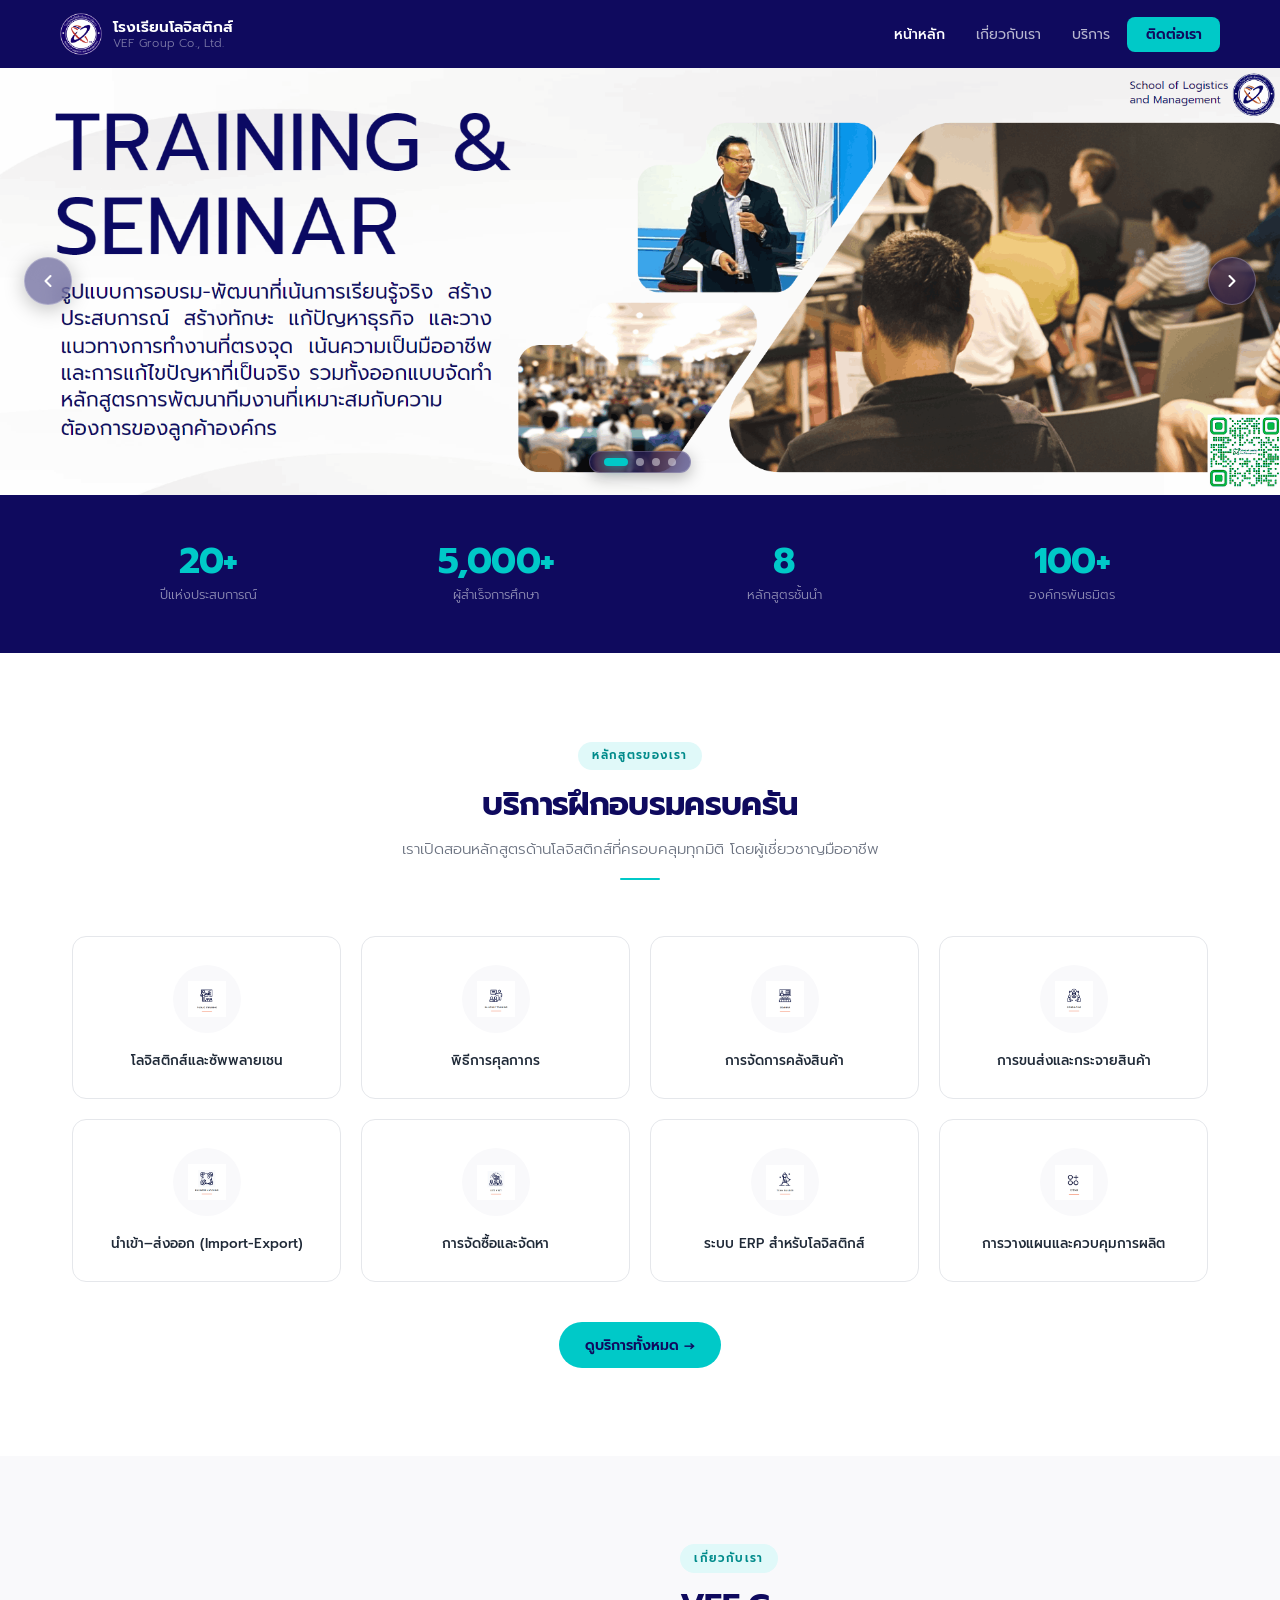
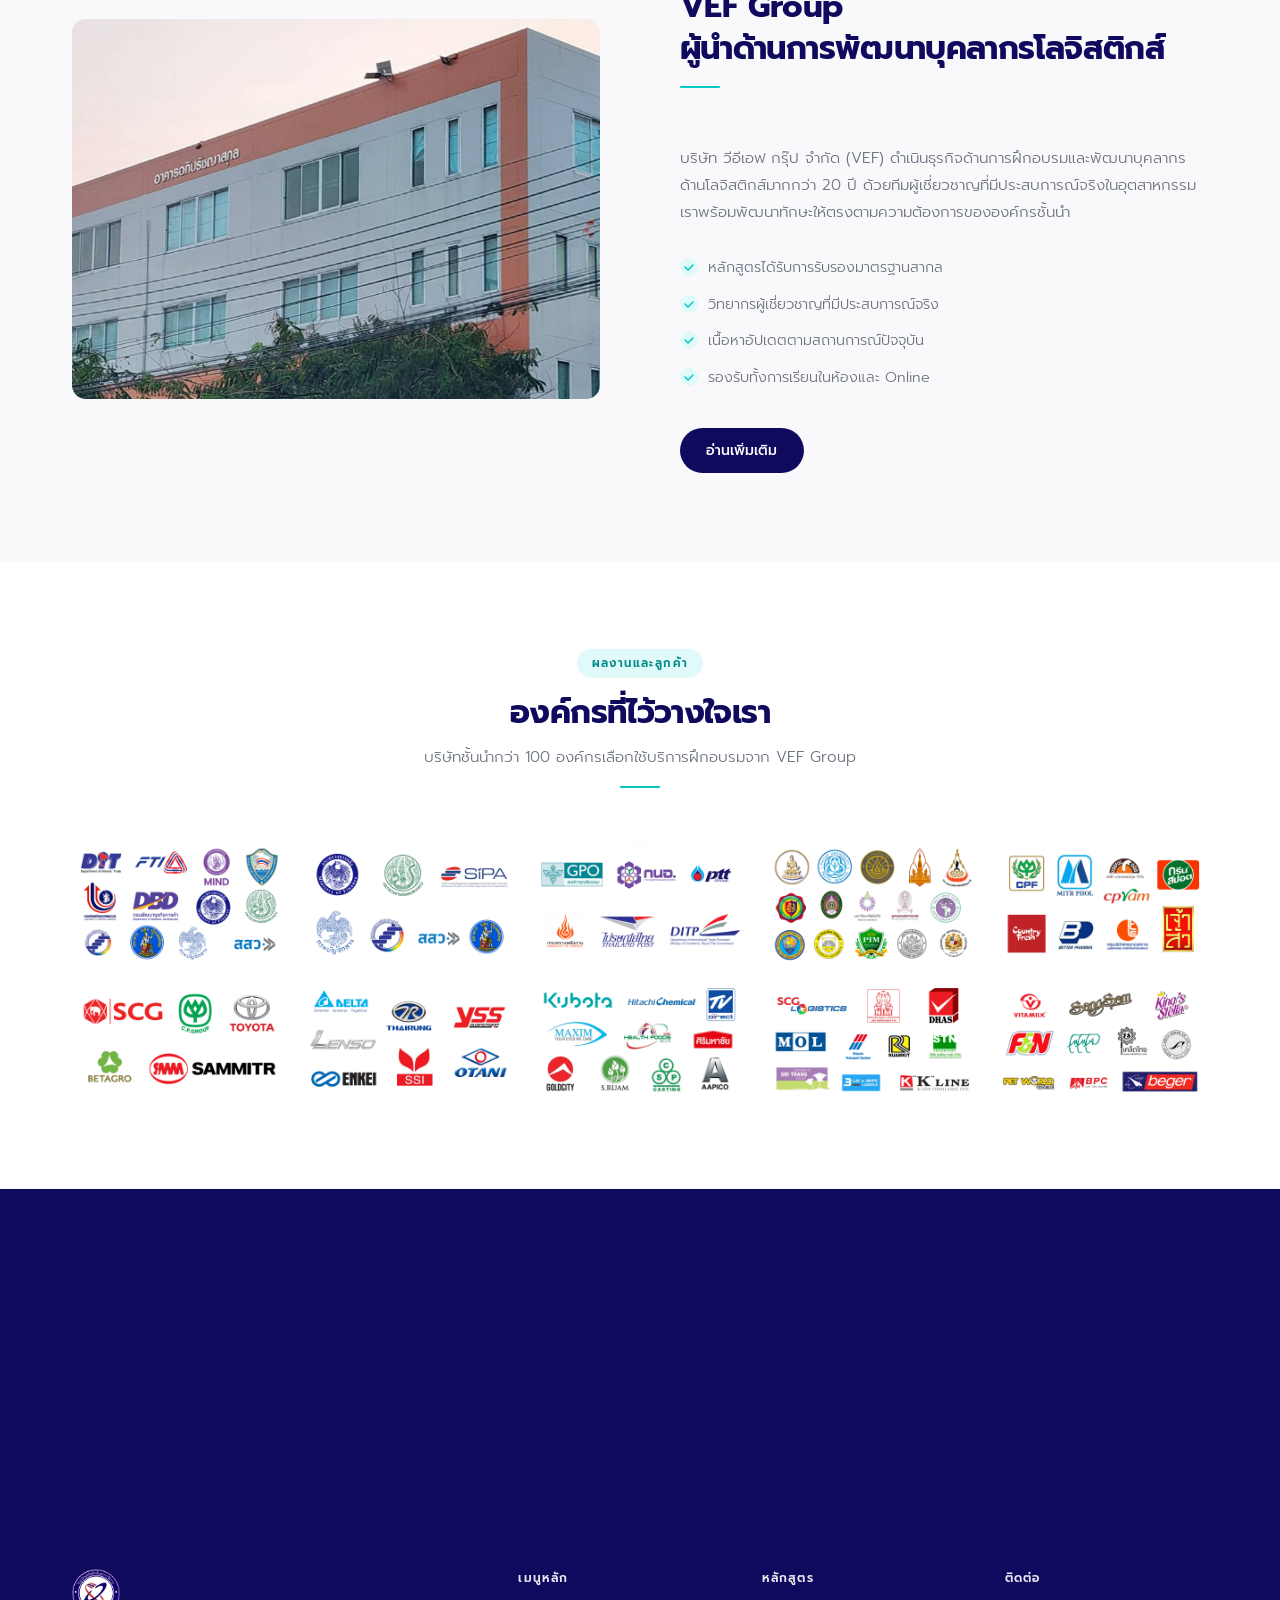
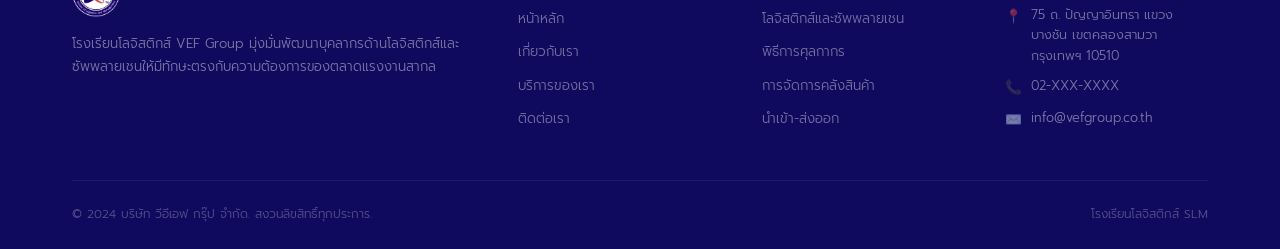
<file: index.html>
<!DOCTYPE html>
<html lang="th">
<head>
  <meta charset="UTF-8">
  <meta name="viewport" content="width=device-width, initial-scale=1.0">
  <title>SLM โรงเรียนโลจิสติกส์ | VEF Group มุ่งมั่นพัฒนาบุคลากรด้านโลจิสติกส์และซัพพลายเชน</title>
  <meta name="description" content="โรงเรียนโลจิสติกส์ VEF Group มุ่งมั่นพัฒนาบุคลากรด้านโลจิสติกส์และซัพพลายเชนให้มีทักษะตรงกับความต้องการของตลาดแรงงานสากล ด้วยหลักสูตรฝึกอบรมมาตรฐานมืออาชีพ">
  <meta name="keywords" content="โรงเรียนโลจิสติกส์, VEF Group, SLM, บุคลากรด้านโลจิสติกส์, ซัพพลายเชน, อบรมโลจิสติกส์, ฝึกอบรมโลจิสติกส์, พิธีการศุลกากร, การจัดการคลังสินค้า, นำเข้าส่งออก, Logistics School Thailand">
  <meta name="author" content="VEF Group Co., Ltd.">
  <meta name="robots" content="index, follow">
  <link rel="canonical" href="https://logistics.ac.th/">

  <!-- Open Graph / Facebook -->
  <meta property="og:type" content="website">
  <meta property="og:url" content="https://logistics.ac.th/">
  <meta property="og:site_name" content="โรงเรียนโลจิสติกส์ VEF Group">
  <meta property="og:title" content="SLM โรงเรียนโลจิสติกส์ | VEF Group มุ่งมั่นพัฒนาบุคลากรด้านโลจิสติกส์และซัพพลายเชน">
  <meta property="og:description" content="โรงเรียนโลจิสติกส์ VEF Group มุ่งมั่นพัฒนาบุคลากรด้านโลจิสติกส์และซัพพลายเชนให้มีทักษะตรงกับความต้องการของตลาดแรงงานสากล">
  <meta property="og:image" content="https://logistics.ac.th/Home_files/slm-webbanner02-1920x638.png">
  <meta property="og:locale" content="th_TH">

  <!-- Twitter -->
  <meta name="twitter:card" content="summary_large_image">
  <meta name="twitter:url" content="https://logistics.ac.th/">
  <meta name="twitter:title" content="SLM โรงเรียนโลจิสติกส์ | VEF Group">
  <meta name="twitter:description" content="โรงเรียนโลจิสติกส์ VEF Group มุ่งมั่นพัฒนาบุคลากรด้านโลจิสติกส์และซัพพลายเชนให้มีทักษะตรงกับความต้องการของตลาดแรงงานสากล">
  <meta name="twitter:image" content="https://logistics.ac.th/Home_files/slm-webbanner02-1920x638.png">

  <!-- Favicon -->
  <link rel="icon" type="image/x-icon" href="favicon.ico">
  <link rel="icon" type="image/png" sizes="32x32" href="favicon-32x32.png">
  <link rel="apple-touch-icon" sizes="180x180" href="apple-touch-icon.png">
  <link rel="stylesheet" href="assets/css/main.css">

  <!-- Schema.org JSON-LD -->
  <script type="application/ld+json">
  {
    "@context": "https://schema.org",
    "@type": "EducationalOrganization",
    "name": "โรงเรียนโลจิสติกส์ VEF Group",
    "alternateName": ["SLM School of Logistics and Management", "VEF Group"],
    "url": "https://logistics.ac.th",
    "logo": "https://logistics.ac.th/Home_files/logo-2-531x534.png",
    "image": "https://logistics.ac.th/Home_files/slm-webbanner02-1920x638.png",
    "description": "โรงเรียนโลจิสติกส์ VEF Group มุ่งมั่นพัฒนาบุคลากรด้านโลจิสติกส์และซัพพลายเชนให้มีทักษะตรงกับความต้องการของตลาดแรงงานสากล",
    "address": {
      "@type": "PostalAddress",
      "streetAddress": "75 ถนนปัญญาอินทรา",
      "addressLocality": "บางชัน",
      "addressRegion": "คลองสามวา, กรุงเทพมหานคร",
      "postalCode": "10510",
      "addressCountry": "TH"
    },
    "contactPoint": {
      "@type": "ContactPoint",
      "telephone": "+66-2-914-3188",
      "contactType": "customer service",
      "email": "vef.center@gmail.com",
      "availableLanguage": ["Thai", "English"]
    }
  }
  </script>
</head>
<body>
  <h1 class="sr-only">โรงเรียนโลจิสติกส์ VEF Group มุ่งมั่นพัฒนาบุคลากรด้านโลจิสติกส์และซัพพลายเชนให้มีทักษะตรงกับความต้องการของตลาดแรงงานสากล</h1>


  <!-- ===== NAVBAR ===== -->
  <nav class="slm-navbar" id="navbar">
    <div class="navbar-inner">
      <a href="./" class="navbar-brand">
        <img src="Home_files/logo-2-531x534.png" alt="SLM Logo">
        <div class="brand-name">
          โรงเรียนโลจิสติกส์
          <span>VEF Group Co., Ltd.</span>
        </div>
      </a>
      <ul class="nav-links" id="navLinks">
        <li><a href="./" class="active">หน้าหลัก</a></li>
        <li><a href="about">เกี่ยวกับเรา</a></li>
        <li><a href="service">บริการ</a></li>
        <li><a href="contact" class="nav-cta">ติดต่อเรา</a></li>
      </ul>
      <button class="nav-toggle" id="navToggle" aria-label="เมนู">
        <span></span><span></span><span></span>
      </button>
    </div>
  </nav>

  <!-- ===== HERO SLIDER ===== -->
  <section class="hero" id="heroSection">
    <div class="hero-slider" id="heroSlider">

      <a href="service" class="hero-slide active">
        <img src="Home_files/slm-webbanner02-1920x638.png" alt="School of Logistics and Management">
      </a>

      <a href="contact" class="hero-slide">
        <img src="Home_files/slm-banner03-1914x634.png" alt="หลักสูตรพิธีการศุลกากรครบวงจร">
      </a>

      <a href="about" class="hero-slide">
        <img src="Home_files/slm-banner04-1920x638.png" alt="พัฒนาทักษะซัพพลายเชนระดับสากล">
      </a>

      <a href="service" class="hero-slide">
        <img src="Home_files/slm-webbanner05-1920x640.png" alt="หลักสูตรและการอบรมโลจิสติกส์">
      </a>

    </div>

    <!-- Arrow Controls -->
    <button class="hero-arrow hero-prev" id="heroPrev" aria-label="สไลด์ก่อนหน้า">
      <svg width="20" height="20" viewBox="0 0 24 24" fill="none" stroke="currentColor" stroke-width="2.5" stroke-linecap="round" stroke-linejoin="round"><polyline points="15 18 9 12 15 6"></polyline></svg>
    </button>
    <button class="hero-arrow hero-next" id="heroNext" aria-label="สไลด์ถัดไป">
      <svg width="20" height="20" viewBox="0 0 24 24" fill="none" stroke="currentColor" stroke-width="2.5" stroke-linecap="round" stroke-linejoin="round"><polyline points="9 18 15 12 9 6"></polyline></svg>
    </button>

    <!-- Indicators -->
    <div class="hero-dots-container">
      <div class="hero-dots" id="heroDots">
        <button class="hero-dot active" data-index="0" aria-label="Slide 1"></button>
        <button class="hero-dot" data-index="1" aria-label="Slide 2"></button>
        <button class="hero-dot" data-index="2" aria-label="Slide 3"></button>
        <button class="hero-dot" data-index="3" aria-label="Slide 4"></button>
      </div>
    </div>
  </section>

  <!-- ===== STATS BAR ===== -->
  <div class="stats-bar">
    <div class="container">
      <div class="stats-grid">
        <div class="stat-item fade-up">
          <div class="stat-number">20+</div>
          <div class="stat-label">ปีแห่งประสบการณ์</div>
        </div>
        <div class="stat-item fade-up" style="transition-delay:0.1s">
          <div class="stat-number">5,000+</div>
          <div class="stat-label">ผู้สำเร็จการศึกษา</div>
        </div>
        <div class="stat-item fade-up" style="transition-delay:0.2s">
          <div class="stat-number">8</div>
          <div class="stat-label">หลักสูตรชั้นนำ</div>
        </div>
        <div class="stat-item fade-up" style="transition-delay:0.3s">
          <div class="stat-number">100+</div>
          <div class="stat-label">องค์กรพันธมิตร</div>
        </div>
      </div>
    </div>
  </div>

  <!-- ===== SERVICES ===== -->
  <section class="section" id="services">
    <div class="container">
      <div class="section-header fade-up">
        <div class="section-tag">หลักสูตรของเรา</div>
        <h2 class="section-title">บริการฝึกอบรมครบครัน</h2>
        <p class="section-desc">เราเปิดสอนหลักสูตรด้านโลจิสติกส์ที่ครอบคลุมทุกมิติ โดยผู้เชี่ยวชาญมืออาชีพ</p>
        <div class="divider"></div>
      </div>

      <div class="services-grid">
        <div class="service-card fade-up">
          <div class="service-icon">
            <img src="Home_files/icon-slm-service01-254x240.png" alt="บริการ 1">
          </div>
          <div class="service-name">โลจิสติกส์และซัพพลายเชน</div>
        </div>
        <div class="service-card fade-up" style="transition-delay:0.05s">
          <div class="service-icon">
            <img src="Home_files/icon-slm-service02-254x240.png" alt="บริการ 2">
          </div>
          <div class="service-name">พิธีการศุลกากร</div>
        </div>
        <div class="service-card fade-up" style="transition-delay:0.10s">
          <div class="service-icon">
            <img src="Home_files/icon-slm-service03-254x240.png" alt="บริการ 3">
          </div>
          <div class="service-name">การจัดการคลังสินค้า</div>
        </div>
        <div class="service-card fade-up" style="transition-delay:0.15s">
          <div class="service-icon">
            <img src="Home_files/icon-slm-service04-254x240.png" alt="บริการ 4">
          </div>
          <div class="service-name">การขนส่งและกระจายสินค้า</div>
        </div>
        <div class="service-card fade-up" style="transition-delay:0.20s">
          <div class="service-icon">
            <img src="Home_files/icon-slm-service05-254x240.png" alt="บริการ 5">
          </div>
          <div class="service-name">นำเข้า–ส่งออก (Import-Export)</div>
        </div>
        <div class="service-card fade-up" style="transition-delay:0.25s">
          <div class="service-icon">
            <img src="Home_files/icon-slm-service06-255x240.png" alt="บริการ 6">
          </div>
          <div class="service-name">การจัดซื้อและจัดหา</div>
        </div>
        <div class="service-card fade-up" style="transition-delay:0.30s">
          <div class="service-icon">
            <img src="Home_files/icon-slm-service07-255x240.png" alt="บริการ 7">
          </div>
          <div class="service-name">ระบบ ERP สำหรับโลจิสติกส์</div>
        </div>
        <div class="service-card fade-up" style="transition-delay:0.35s">
          <div class="service-icon">
            <img src="Home_files/icon-slm-service08-255x240.png" alt="บริการ 8">
          </div>
          <div class="service-name">การวางแผนและควบคุมการผลิต</div>
        </div>
      </div>

      <div style="text-align:center; margin-top:2.5rem;">
        <a href="service" class="btn-accent fade-up">ดูบริการทั้งหมด →</a>
      </div>
    </div>
  </section>

  <!-- ===== ABOUT PREVIEW ===== -->
  <section class="section section-alt" id="about-preview">
    <div class="container">
      <div class="about-grid">
        <div class="about-image fade-up">
          <img src="About us_files/slm-building-1641x998.jpeg" alt="อาคาร VEF Group">
        </div>
        <div class="about-content fade-up" style="transition-delay:0.2s">
          <div class="section-header" style="text-align:left">
            <div class="section-tag">เกี่ยวกับเรา</div>
            <h2 class="section-title">VEF Group<br>ผู้นำด้านการพัฒนาบุคลากรโลจิสติกส์</h2>
            <div class="divider" style="margin-left:0"></div>
          </div>
          <p style="color:var(--gray-600); font-size:0.95rem; margin-top:1rem; line-height:1.8; font-weight:300">
            บริษัท วีอีเอฟ กรุ๊ป จำกัด (VEF) ดำเนินธุรกิจด้านการฝึกอบรมและพัฒนาบุคลากรด้านโลจิสติกส์มากกว่า 20 ปี
            ด้วยทีมผู้เชี่ยวชาญที่มีประสบการณ์จริงในอุตสาหกรรม เราพร้อมพัฒนาทักษะให้ตรงตามความต้องการขององค์กรชั้นนำ
          </p>
          <ul class="about-list">
            <li>หลักสูตรได้รับการรับรองมาตรฐานสากล</li>
            <li>วิทยากรผู้เชี่ยวชาญที่มีประสบการณ์จริง</li>
            <li>เนื้อหาอัปเดตตามสถานการณ์ปัจจุบัน</li>
            <li>รองรับทั้งการเรียนในห้องและ Online</li>
          </ul>
          <div style="margin-top:2rem">
            <a href="about" class="btn-primary">อ่านเพิ่มเติม</a>
          </div>
        </div>
      </div>
    </div>
  </section>

  <!-- ===== REFERENCES ===== -->
  <section class="section" id="references">
    <div class="container">
      <div class="section-header fade-up">
        <div class="section-tag">ผลงานและลูกค้า</div>
        <h2 class="section-title">องค์กรที่ไว้วางใจเรา</h2>
        <p class="section-desc">บริษัทชั้นนำกว่า 100 องค์กรเลือกใช้บริการฝึกอบรมจาก VEF Group</p>
        <div class="divider"></div>
      </div>
      <div class="ref-grid">
        <div class="ref-item fade-up"><img src="Home_files/slm-ref01-1920x1080.png" alt="Reference 1"></div>
        <div class="ref-item fade-up" style="transition-delay:0.05s"><img src="Home_files/slm-ref02-1920x1080.png" alt="Reference 2"></div>
        <div class="ref-item fade-up" style="transition-delay:0.10s"><img src="Home_files/slm-ref03-1920x1080.png" alt="Reference 3"></div>
        <div class="ref-item fade-up" style="transition-delay:0.15s"><img src="Home_files/slm-ref04-1920x1080.png" alt="Reference 4"></div>
        <div class="ref-item fade-up" style="transition-delay:0.20s"><img src="Home_files/slm-ref05-1920x1080.png" alt="Reference 5"></div>
        <div class="ref-item fade-up" style="transition-delay:0.25s"><img src="Home_files/slm-ref06-1920x1080.png" alt="Reference 6"></div>
        <div class="ref-item fade-up" style="transition-delay:0.30s"><img src="Home_files/slm-ref07-1920x1080.png" alt="Reference 7"></div>
        <div class="ref-item fade-up" style="transition-delay:0.35s"><img src="Home_files/slm-ref08-1920x1080.png" alt="Reference 8"></div>
        <div class="ref-item fade-up" style="transition-delay:0.40s"><img src="Home_files/slm-ref09-1920x1080.png" alt="Reference 9"></div>
        <div class="ref-item fade-up" style="transition-delay:0.45s"><img src="Home_files/slm-ref010-1920x1080.png" alt="Reference 10"></div>
      </div>
    </div>
  </section>

  <!-- ===== CTA BANNER ===== -->
  <section class="cta-section">
    <div class="container">
      <h2 class="fade-up">พร้อมพัฒนาทีมงานของคุณแล้วหรือยัง?</h2>
      <p class="fade-up">ติดต่อเราวันนี้เพื่อรับคำปรึกษาและข้อมูลหลักสูตรฟรี</p>
      <a href="contact" class="btn-accent fade-up">ติดต่อเราเลย →</a>
    </div>
  </section>

  <!-- ===== FOOTER ===== -->
  <footer class="footer">
    <div class="container">
      <div class="footer-grid">
        <div class="footer-brand">
          <img src="Home_files/logo-2-531x534.png" alt="SLM Logo">
          <p class="footer-desc">โรงเรียนโลจิสติกส์ VEF Group มุ่งมั่นพัฒนาบุคลากรด้านโลจิสติกส์และซัพพลายเชนให้มีทักษะตรงกับความต้องการของตลาดแรงงานสากล</p>
        </div>
        <div>
          <h4 class="footer-heading">เมนูหลัก</h4>
          <ul class="footer-links">
            <li><a href="./">หน้าหลัก</a></li>
            <li><a href="about">เกี่ยวกับเรา</a></li>
            <li><a href="service">บริการของเรา</a></li>
            <li><a href="contact">ติดต่อเรา</a></li>
          </ul>
        </div>
        <div>
          <h4 class="footer-heading">หลักสูตร</h4>
          <ul class="footer-links">
            <li><a href="service">โลจิสติกส์และซัพพลายเชน</a></li>
            <li><a href="service">พิธีการศุลกากร</a></li>
            <li><a href="service">การจัดการคลังสินค้า</a></li>
            <li><a href="service">นำเข้า-ส่งออก</a></li>
          </ul>
        </div>
        <div>
          <h4 class="footer-heading">ติดต่อ</h4>
          <div class="footer-contact-item"><span class="ico">📍</span><span>75 ถ. ปัญญาอินทรา แขวงบางชัน เขตคลองสามวา กรุงเทพฯ 10510</span></div>
          <div class="footer-contact-item"><span class="ico">📞</span><span>02-XXX-XXXX</span></div>
          <div class="footer-contact-item"><span class="ico">✉️</span><span>info@vefgroup.co.th</span></div>
        </div>
      </div>
      <div class="footer-bottom">
        <span>© 2024 บริษัท วีอีเอฟ กรุ๊ป จำกัด. สงวนลิขสิทธิ์ทุกประการ.</span>
        <span>โรงเรียนโลจิสติกส์ SLM</span>
      </div>
    </div>
  </footer>

  <script>
    // Navbar scroll effect
    const navbar = document.getElementById('navbar');
    window.addEventListener('scroll', () => {
      navbar.classList.toggle('scrolled', window.scrollY > 50);
    });

    // Mobile nav toggle
    document.getElementById('navToggle').addEventListener('click', () => {
      document.getElementById('navLinks').classList.toggle('open');
    });

    // Hero Slider
    let currentSlide = 0;
    let slideTimer = null;
    const slides = document.querySelectorAll('.hero-slide');
    const dots = document.querySelectorAll('.hero-dot');
    const heroSection = document.getElementById('heroSection');
    const heroPrev = document.getElementById('heroPrev');
    const heroNext = document.getElementById('heroNext');

    function goToSlide(n) {
      if (!slides.length) return;
      slides[currentSlide].classList.remove('active');
      if (dots[currentSlide]) dots[currentSlide].classList.remove('active');
      currentSlide = (n + slides.length) % slides.length;
      slides[currentSlide].classList.add('active');
      if (dots[currentSlide]) dots[currentSlide].classList.add('active');
    }

    function startAutoSlide() {
      stopAutoSlide();
      slideTimer = setInterval(() => goToSlide(currentSlide + 1), 5000);
    }

    function stopAutoSlide() {
      if (slideTimer) clearInterval(slideTimer);
    }

    if (heroPrev) {
      heroPrev.addEventListener('click', () => {
        goToSlide(currentSlide - 1);
        startAutoSlide();
      });
    }

    if (heroNext) {
      heroNext.addEventListener('click', () => {
        goToSlide(currentSlide + 1);
        startAutoSlide();
      });
    }

    dots.forEach(dot => {
      dot.addEventListener('click', () => {
        goToSlide(parseInt(dot.dataset.index));
        startAutoSlide();
      });
    });

    if (heroSection) {
      heroSection.addEventListener('mouseenter', stopAutoSlide);
      heroSection.addEventListener('mouseleave', startAutoSlide);

      // Touch swipe support
      let touchStartX = 0;
      let touchEndX = 0;

      heroSection.addEventListener('touchstart', (e) => {
        touchStartX = e.changedTouches[0].screenX;
      }, { passive: true });

      heroSection.addEventListener('touchend', (e) => {
        touchEndX = e.changedTouches[0].screenX;
        if (touchStartX - touchEndX > 50) {
          goToSlide(currentSlide + 1); // Swipe left -> next
          startAutoSlide();
        } else if (touchEndX - touchStartX > 50) {
          goToSlide(currentSlide - 1); // Swipe right -> prev
          startAutoSlide();
        }
      }, { passive: true });
    }

    startAutoSlide();

    // Scroll animations
    const observer = new IntersectionObserver((entries) => {
      entries.forEach(e => { if (e.isIntersecting) e.target.classList.add('visible'); });
    }, { threshold: 0.15 });
    document.querySelectorAll('.fade-up').forEach(el => observer.observe(el));
  </script>
</body>
</html>
</file>
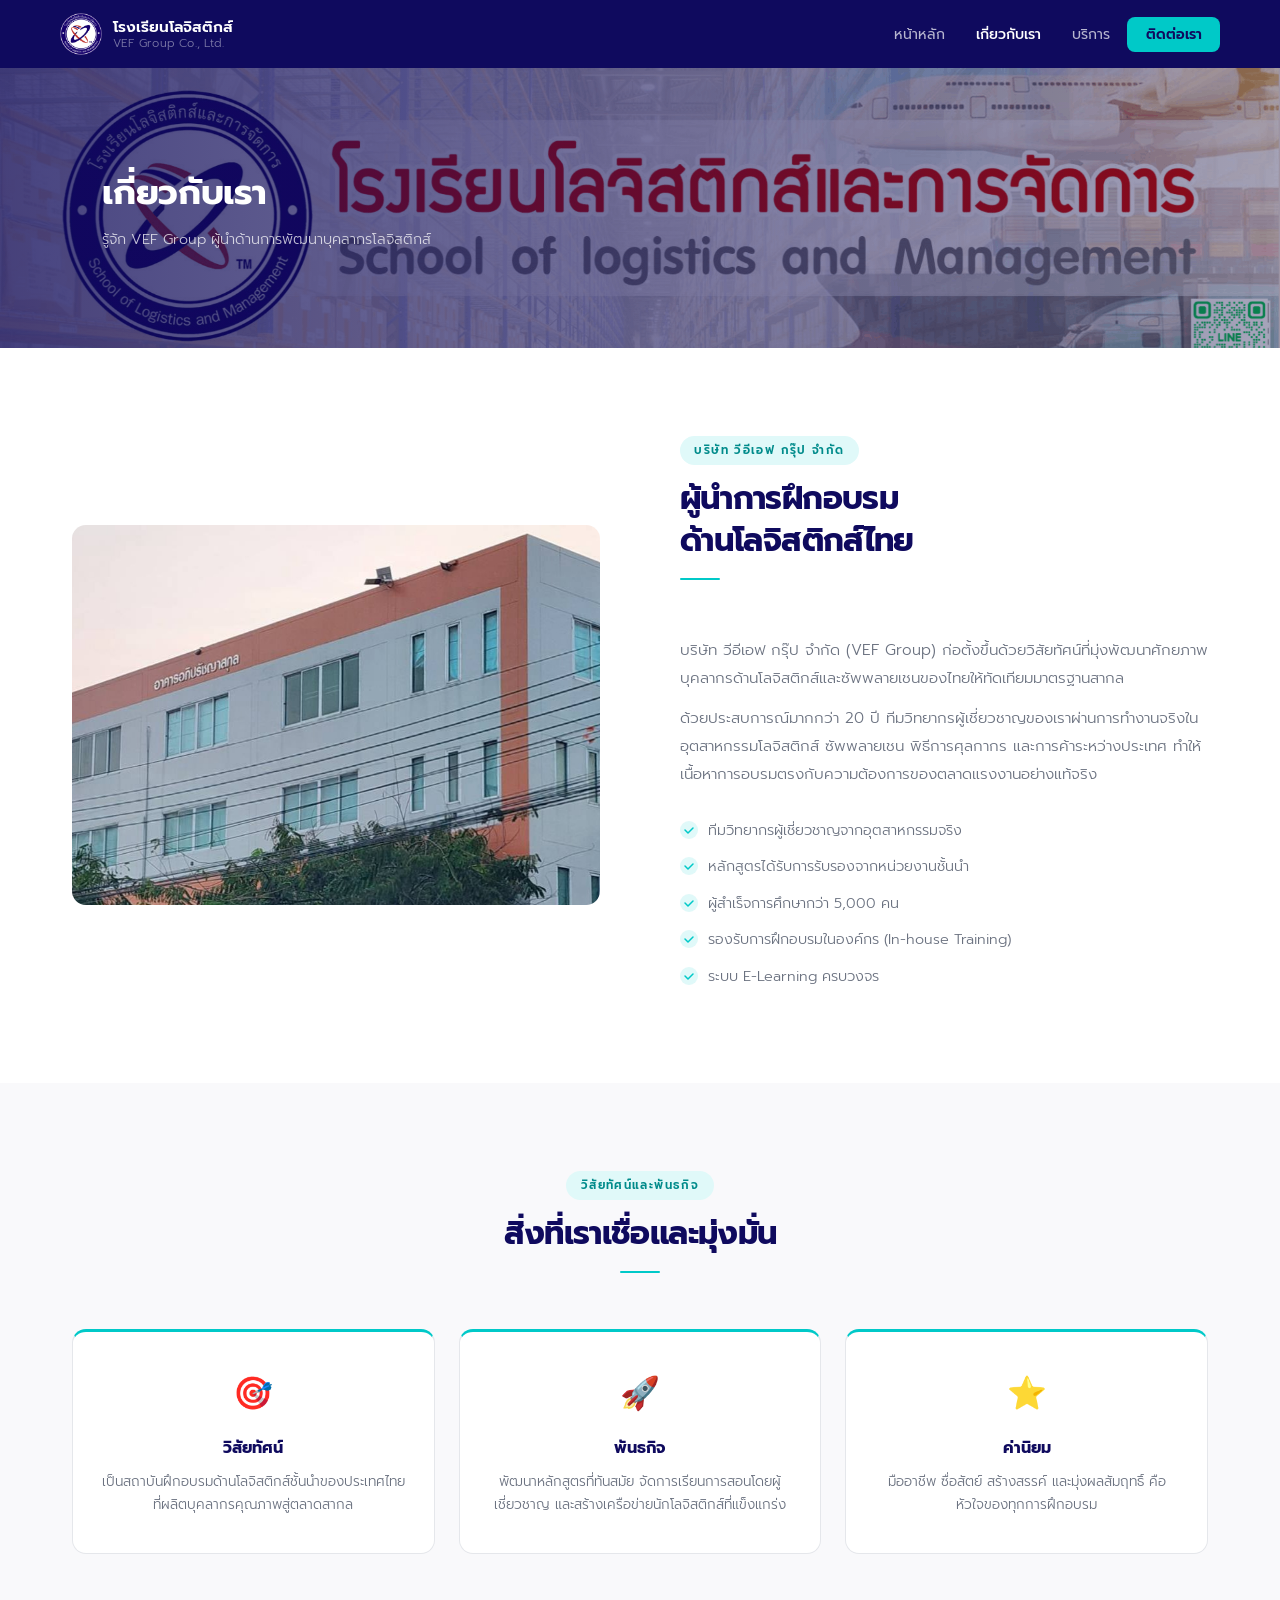
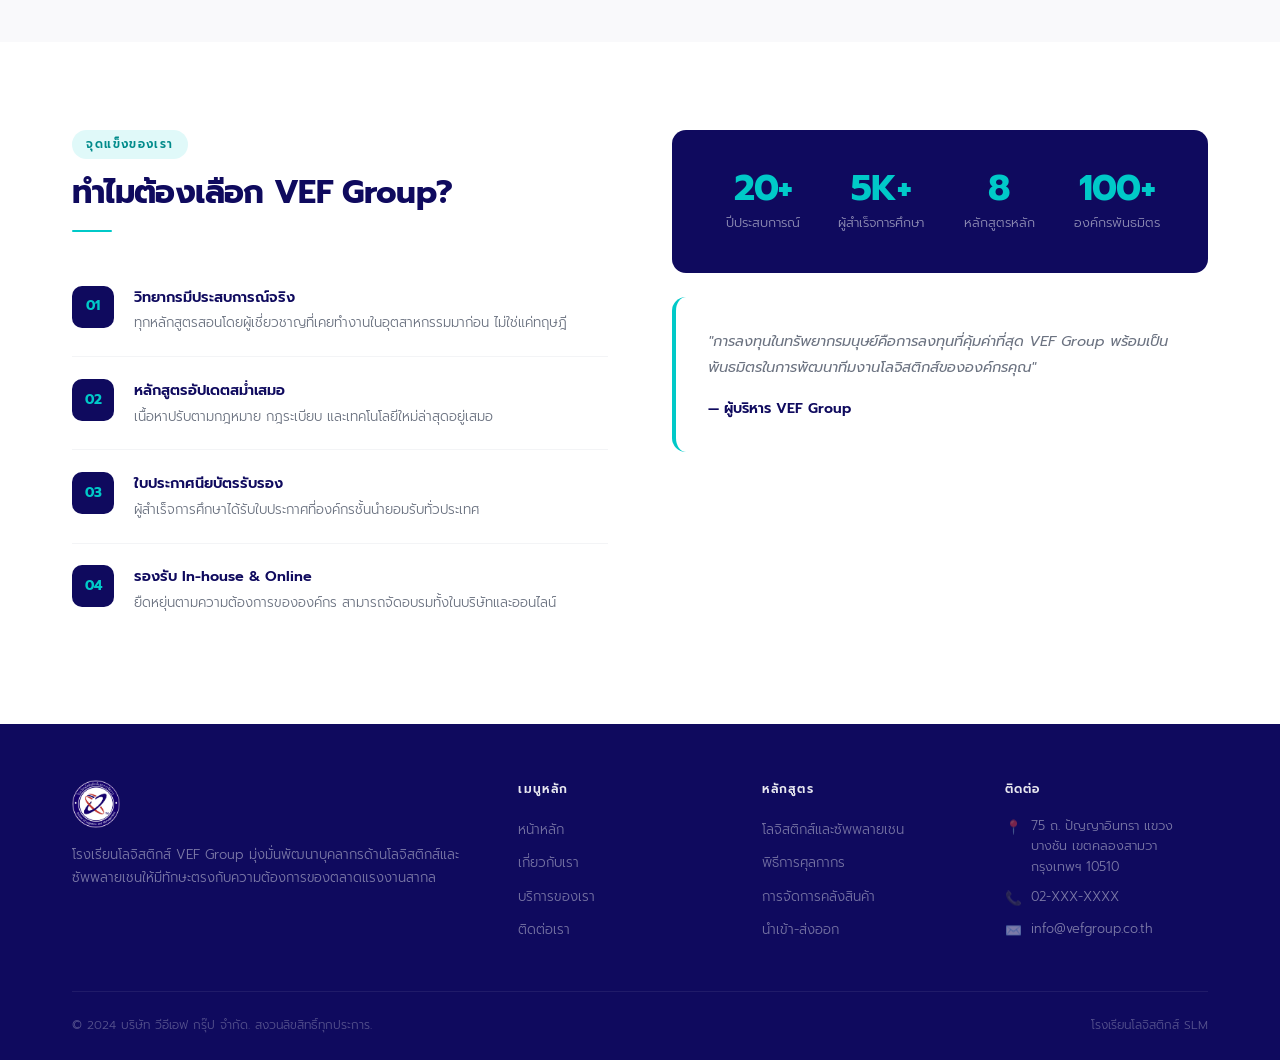
<file: about.html>
<!DOCTYPE html>
<html lang="th">
<head>
  <meta charset="UTF-8">
  <meta name="viewport" content="width=device-width, initial-scale=1.0">
  <title>เกี่ยวกับเรา | โรงเรียนโลจิสติกส์ VEF Group</title>
  <meta name="description" content="เกี่ยวกับเรา - โรงเรียนโลจิสติกส์ VEF Group มุ่งมั่นพัฒนาบุคลากรด้านโลจิสติกส์และซัพพลายเชนให้มีทักษะตรงกับความต้องการของตลาดแรงงานสากล มากกว่า 20 ปีแห่งความเชี่ยวชาญ">
  <meta name="keywords" content="เกี่ยวกับเรา, โรงเรียนโลจิสติกส์, VEF Group, พัฒนาบุคลากรโลจิสติกส์, ซัพพลายเชน, ฝึกอบรมโลจิสติกส์, ประสบการณ์ 20 ปี">
  <meta name="author" content="VEF Group Co., Ltd.">
  <meta name="robots" content="index, follow">
  <link rel="canonical" href="https://logistics.ac.th/about">

  <!-- Open Graph / Facebook -->
  <meta property="og:type" content="article">
  <meta property="og:url" content="https://logistics.ac.th/about">
  <meta property="og:site_name" content="โรงเรียนโลจิสติกส์ VEF Group">
  <meta property="og:title" content="เกี่ยวกับเรา | โรงเรียนโลจิสติกส์ VEF Group">
  <meta property="og:description" content="โรงเรียนโลจิสติกส์ VEF Group มุ่งมั่นพัฒนาบุคลากรด้านโลจิสติกส์และซัพพลายเชนให้มีทักษะตรงกับความต้องการของตลาดแรงงานสากล">
  <meta property="og:image" content="https://logistics.ac.th/About%20us_files/slm-webbanner00-1920x530.png">
  <meta property="og:locale" content="th_TH">

  <!-- Twitter -->
  <meta name="twitter:card" content="summary_large_image">
  <meta name="twitter:url" content="https://logistics.ac.th/about">
  <meta name="twitter:title" content="เกี่ยวกับเรา | โรงเรียนโลจิสติกส์ VEF Group">
  <meta name="twitter:description" content="โรงเรียนโลจิสติกส์ VEF Group มุ่งมั่นพัฒนาบุคลากรด้านโลจิสติกส์และซัพพลายเชนให้มีทักษะตรงกับความต้องการของตลาดแรงงานสากล">
  <meta name="twitter:image" content="https://logistics.ac.th/About%20us_files/slm-webbanner00-1920x530.png">

  <!-- Favicon -->
  <link rel="icon" type="image/x-icon" href="favicon.ico">
  <link rel="icon" type="image/png" sizes="32x32" href="favicon-32x32.png">
  <link rel="apple-touch-icon" sizes="180x180" href="apple-touch-icon.png">
  <link rel="stylesheet" href="assets/css/main.css">

  <!-- Schema.org JSON-LD -->
  <script type="application/ld+json">
  {
    "@context": "https://schema.org",
    "@type": "AboutPage",
    "name": "เกี่ยวกับเรา - โรงเรียนโลจิสติกส์ VEF Group",
    "url": "https://logistics.ac.th/about",
    "description": "โรงเรียนโลจิสติกส์ VEF Group มุ่งมั่นพัฒนาบุคลากรด้านโลจิสติกส์และซัพพลายเชนให้มีทักษะตรงกับความต้องการของตลาดแรงงานสากล",
    "publisher": {
      "@type": "EducationalOrganization",
      "name": "โรงเรียนโลจิสติกส์ VEF Group",
      "url": "https://logistics.ac.th",
      "logo": "https://logistics.ac.th/Home_files/logo-2-531x534.png"
    }
  }
  </script>
</head>

<body>

  <!-- ===== NAVBAR ===== -->
  <nav class="slm-navbar" id="navbar">
    <div class="navbar-inner">
      <a href="./" class="navbar-brand">
        <img src="Home_files/logo-2-531x534.png" alt="SLM Logo">
        <div class="brand-name">
          โรงเรียนโลจิสติกส์
          <span>VEF Group Co., Ltd.</span>
        </div>
      </a>
      <ul class="nav-links" id="navLinks">
        <li><a href="./">หน้าหลัก</a></li>
        <li><a href="about" class="active">เกี่ยวกับเรา</a></li>
        <li><a href="service">บริการ</a></li>
        <li><a href="contact" class="nav-cta">ติดต่อเรา</a></li>
      </ul>
      <button class="nav-toggle" id="navToggle" aria-label="เมนู">
        <span></span><span></span><span></span>
      </button>
    </div>
  </nav>

  <!-- ===== PAGE HERO ===== -->
  <div class="page-hero">
    <img src="About us_files/slm-webbanner00-1920x530.png" alt="เกี่ยวกับ VEF Group">
    <div class="page-hero-overlay">
      <div>
        <h1>เกี่ยวกับเรา</h1>
        <p>รู้จัก VEF Group ผู้นำด้านการพัฒนาบุคลากรโลจิสติกส์</p>
      </div>
    </div>
  </div>

  <!-- ===== ABOUT DETAIL ===== -->
  <section class="section">
    <div class="container">
      <div class="about-grid">
        <div class="about-image fade-up">
          <img src="About us_files/slm-building-1641x998.jpeg" alt="อาคาร VEF Group">
        </div>
        <div class="about-content fade-up" style="transition-delay:0.2s">
          <div class="section-header" style="text-align:left">
            <div class="section-tag">บริษัท วีอีเอฟ กรุ๊ป จำกัด</div>
            <h2 class="section-title">ผู้นำการฝึกอบรม<br>ด้านโลจิสติกส์ไทย</h2>
            <div class="divider" style="margin-left:0"></div>
          </div>
          <p style="color:var(--gray-600);font-size:0.95rem;margin-top:1.25rem;line-height:1.85;font-weight:300">
            บริษัท วีอีเอฟ กรุ๊ป จำกัด (VEF Group) ก่อตั้งขึ้นด้วยวิสัยทัศน์ที่มุ่งพัฒนาศักยภาพบุคลากรด้านโลจิสติกส์และซัพพลายเชนของไทยให้ทัดเทียมมาตรฐานสากล
          </p>
          <p style="color:var(--gray-600);font-size:0.95rem;margin-top:0.75rem;line-height:1.85;font-weight:300">
            ด้วยประสบการณ์มากกว่า 20 ปี ทีมวิทยากรผู้เชี่ยวชาญของเราผ่านการทำงานจริงในอุตสาหกรรมโลจิสติกส์ ซัพพลายเชน พิธีการศุลกากร และการค้าระหว่างประเทศ ทำให้เนื้อหาการอบรมตรงกับความต้องการของตลาดแรงงานอย่างแท้จริง
          </p>
          <ul class="about-list" style="margin-top:1.5rem">
            <li>ทีมวิทยากรผู้เชี่ยวชาญจากอุตสาหกรรมจริง</li>
            <li>หลักสูตรได้รับการรับรองจากหน่วยงานชั้นนำ</li>
            <li>ผู้สำเร็จการศึกษากว่า 5,000 คน</li>
            <li>รองรับการฝึกอบรมในองค์กร (In-house Training)</li>
            <li>ระบบ E-Learning ครบวงจร</li>
          </ul>
        </div>
      </div>
    </div>
  </section>

  <!-- ===== VISION / MISSION ===== -->
  <section class="section section-alt">
    <div class="container">
      <div class="section-header fade-up">
        <div class="section-tag">วิสัยทัศน์และพันธกิจ</div>
        <h2 class="section-title">สิ่งที่เราเชื่อและมุ่งมั่น</h2>
        <div class="divider"></div>
      </div>
      <div class="vision-grid">
        <div class="vision-card fade-up">
          <div class="vision-icon">🎯</div>
          <h3 class="vision-title">วิสัยทัศน์</h3>
          <p class="vision-desc">เป็นสถาบันฝึกอบรมด้านโลจิสติกส์ชั้นนำของประเทศไทย ที่ผลิตบุคลากรคุณภาพสู่ตลาดสากล</p>
        </div>
        <div class="vision-card fade-up" style="transition-delay:0.1s">
          <div class="vision-icon">🚀</div>
          <h3 class="vision-title">พันธกิจ</h3>
          <p class="vision-desc">พัฒนาหลักสูตรที่ทันสมัย จัดการเรียนการสอนโดยผู้เชี่ยวชาญ และสร้างเครือข่ายนักโลจิสติกส์ที่แข็งแกร่ง</p>
        </div>
        <div class="vision-card fade-up" style="transition-delay:0.2s">
          <div class="vision-icon">⭐</div>
          <h3 class="vision-title">ค่านิยม</h3>
          <p class="vision-desc">มืออาชีพ ซื่อสัตย์ สร้างสรรค์ และมุ่งผลสัมฤทธิ์ คือหัวใจของทุกการฝึกอบรม</p>
        </div>
      </div>
    </div>
  </section>

  <!-- ===== VALUES ===== -->
  <section class="section">
    <div class="container">
      <div style="display:grid; grid-template-columns:1fr 1fr; gap:4rem; align-items:start">
        <div class="fade-up">
          <div class="section-header" style="text-align:left; margin-bottom:2rem">
            <div class="section-tag">จุดแข็งของเรา</div>
            <h2 class="section-title">ทำไมต้องเลือก VEF Group?</h2>
            <div class="divider" style="margin-left:0"></div>
          </div>
          <div class="value-row">
            <div class="value-num">01</div>
            <div class="value-content">
              <h4>วิทยากรมีประสบการณ์จริง</h4>
              <p>ทุกหลักสูตรสอนโดยผู้เชี่ยวชาญที่เคยทำงานในอุตสาหกรรมมาก่อน ไม่ใช่แค่ทฤษฎี</p>
            </div>
          </div>
          <div class="value-row">
            <div class="value-num">02</div>
            <div class="value-content">
              <h4>หลักสูตรอัปเดตสม่ำเสมอ</h4>
              <p>เนื้อหาปรับตามกฎหมาย กฎระเบียบ และเทคโนโลยีใหม่ล่าสุดอยู่เสมอ</p>
            </div>
          </div>
          <div class="value-row">
            <div class="value-num">03</div>
            <div class="value-content">
              <h4>ใบประกาศนียบัตรรับรอง</h4>
              <p>ผู้สำเร็จการศึกษาได้รับใบประกาศที่องค์กรชั้นนำยอมรับทั่วประเทศ</p>
            </div>
          </div>
          <div class="value-row">
            <div class="value-num">04</div>
            <div class="value-content">
              <h4>รองรับ In-house & Online</h4>
              <p>ยืดหยุ่นตามความต้องการขององค์กร สามารถจัดอบรมทั้งในบริษัทและออนไลน์</p>
            </div>
          </div>
        </div>
        <div class="fade-up" style="transition-delay:0.2s">
          <div class="stats-bar" style="border-radius:var(--radius); padding:2.5rem">
            <div class="stats-grid">
              <div class="stat-item"><div class="stat-number">20+</div><div class="stat-label">ปีประสบการณ์</div></div>
              <div class="stat-item"><div class="stat-number">5K+</div><div class="stat-label">ผู้สำเร็จการศึกษา</div></div>
              <div class="stat-item"><div class="stat-number">8</div><div class="stat-label">หลักสูตรหลัก</div></div>
              <div class="stat-item"><div class="stat-number">100+</div><div class="stat-label">องค์กรพันธมิตร</div></div>
            </div>
          </div>
          <div style="background:var(--gray-50); border-radius:var(--radius); padding:2rem; margin-top:1.5rem; border-left:4px solid var(--accent)">
            <p style="color:var(--gray-600); font-size:0.9rem; font-style:italic; line-height:1.8">
              "การลงทุนในทรัพยากรมนุษย์คือการลงทุนที่คุ้มค่าที่สุด VEF Group พร้อมเป็นพันธมิตรในการพัฒนาทีมงานโลจิสติกส์ขององค์กรคุณ"
            </p>
            <p style="color:var(--primary); font-weight:600; font-size:0.88rem; margin-top:1rem">— ผู้บริหาร VEF Group</p>
          </div>
        </div>
      </div>
    </div>
  </section>

  <!-- ===== FOOTER ===== -->
  <footer class="footer">
    <div class="container">
      <div class="footer-grid">
        <div class="footer-brand">
          <img src="Home_files/logo-2-531x534.png" alt="SLM Logo">
          <p class="footer-desc">โรงเรียนโลจิสติกส์ VEF Group มุ่งมั่นพัฒนาบุคลากรด้านโลจิสติกส์และซัพพลายเชนให้มีทักษะตรงกับความต้องการของตลาดแรงงานสากล</p>
        </div>
        <div>
          <h4 class="footer-heading">เมนูหลัก</h4>
          <ul class="footer-links">
            <li><a href="./">หน้าหลัก</a></li>
            <li><a href="about">เกี่ยวกับเรา</a></li>
            <li><a href="service">บริการของเรา</a></li>
            <li><a href="contact">ติดต่อเรา</a></li>
          </ul>
        </div>
        <div>
          <h4 class="footer-heading">หลักสูตร</h4>
          <ul class="footer-links">
            <li><a href="service">โลจิสติกส์และซัพพลายเชน</a></li>
            <li><a href="service">พิธีการศุลกากร</a></li>
            <li><a href="service">การจัดการคลังสินค้า</a></li>
            <li><a href="service">นำเข้า-ส่งออก</a></li>
          </ul>
        </div>
        <div>
          <h4 class="footer-heading">ติดต่อ</h4>
          <div class="footer-contact-item"><span class="ico">📍</span><span>75 ถ. ปัญญาอินทรา แขวงบางชัน เขตคลองสามวา กรุงเทพฯ 10510</span></div>
          <div class="footer-contact-item"><span class="ico">📞</span><span>02-XXX-XXXX</span></div>
          <div class="footer-contact-item"><span class="ico">✉️</span><span>info@vefgroup.co.th</span></div>
        </div>
      </div>
      <div class="footer-bottom">
        <span>© 2024 บริษัท วีอีเอฟ กรุ๊ป จำกัด. สงวนลิขสิทธิ์ทุกประการ.</span>
        <span>โรงเรียนโลจิสติกส์ SLM</span>
      </div>
    </div>
  </footer>

  <script>
    const navbar = document.getElementById('navbar');
    window.addEventListener('scroll', () => navbar.classList.toggle('scrolled', window.scrollY > 50));
    document.getElementById('navToggle').addEventListener('click', () => {
      document.getElementById('navLinks').classList.toggle('open');
    });
    const observer = new IntersectionObserver((entries) => {
      entries.forEach(e => { if (e.isIntersecting) e.target.classList.add('visible'); });
    }, { threshold: 0.15 });
    document.querySelectorAll('.fade-up').forEach(el => observer.observe(el));
  </script>
</body>
</html>
</file>
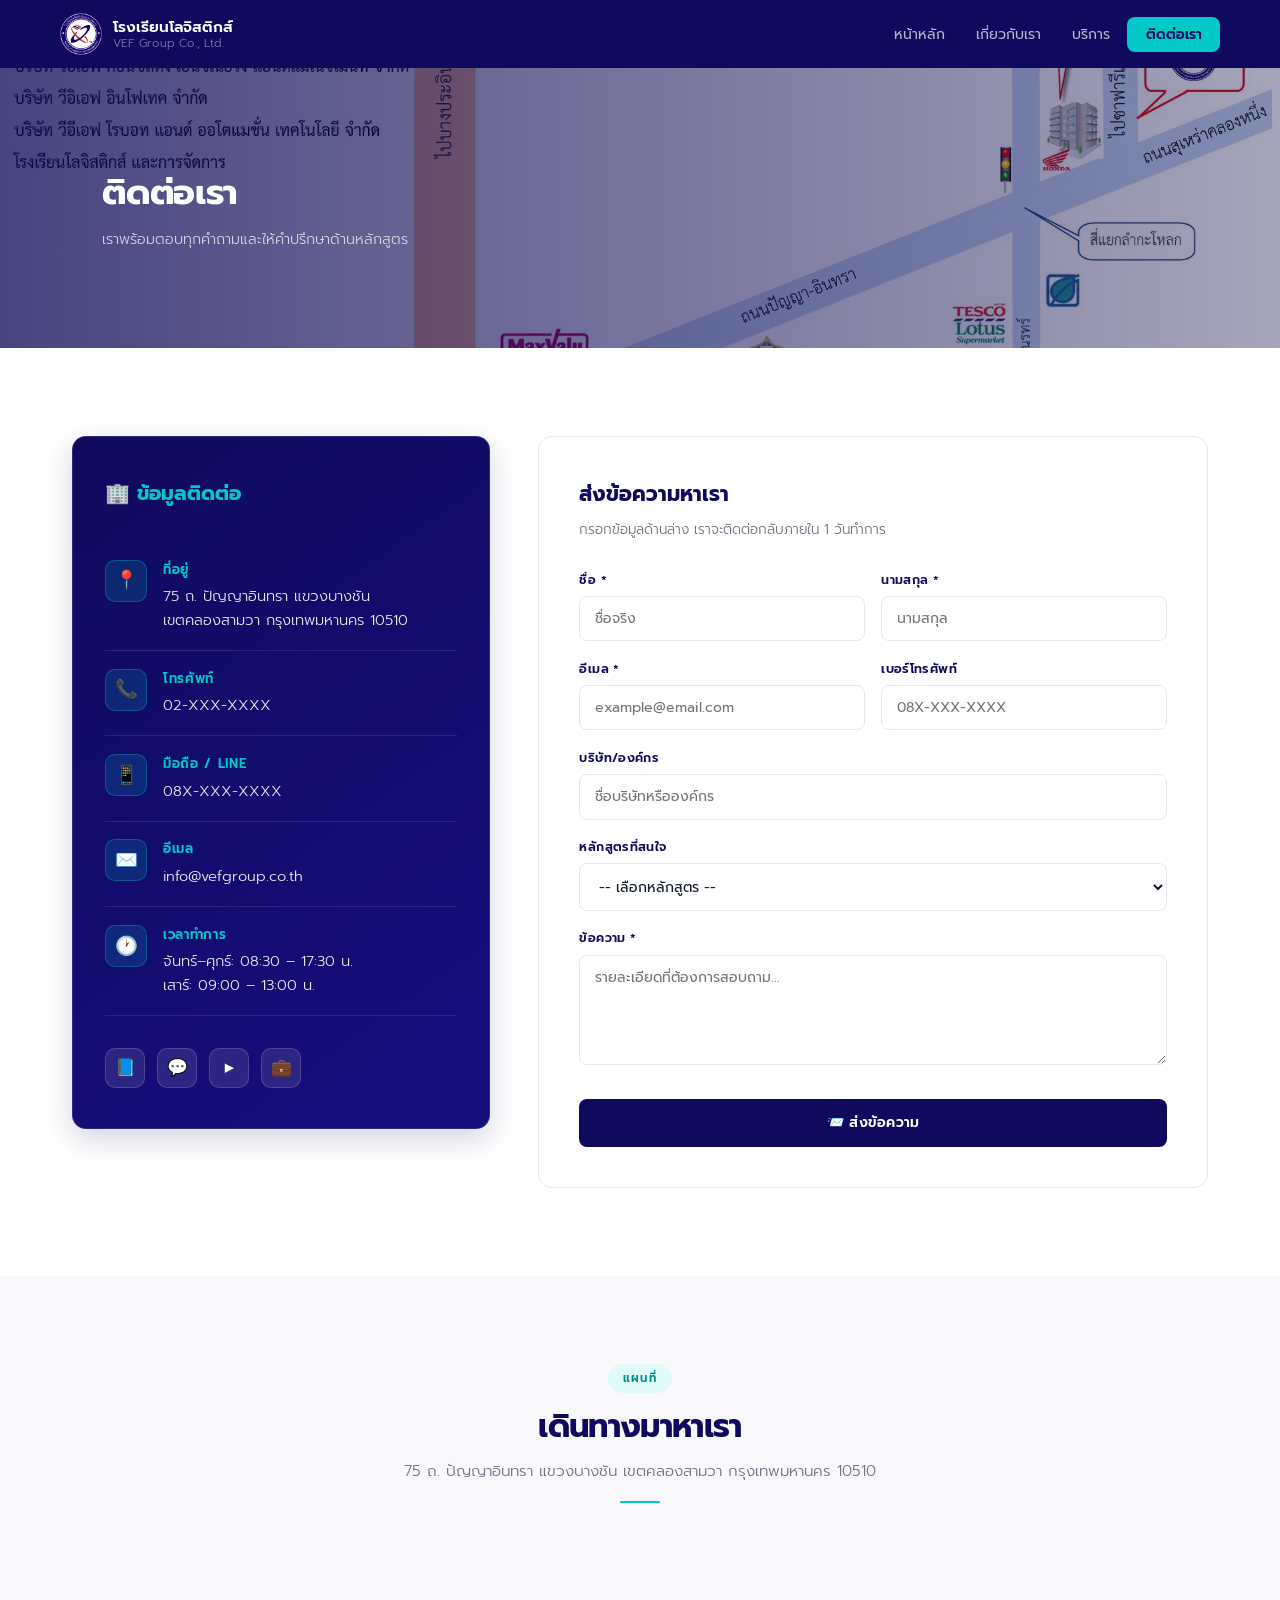
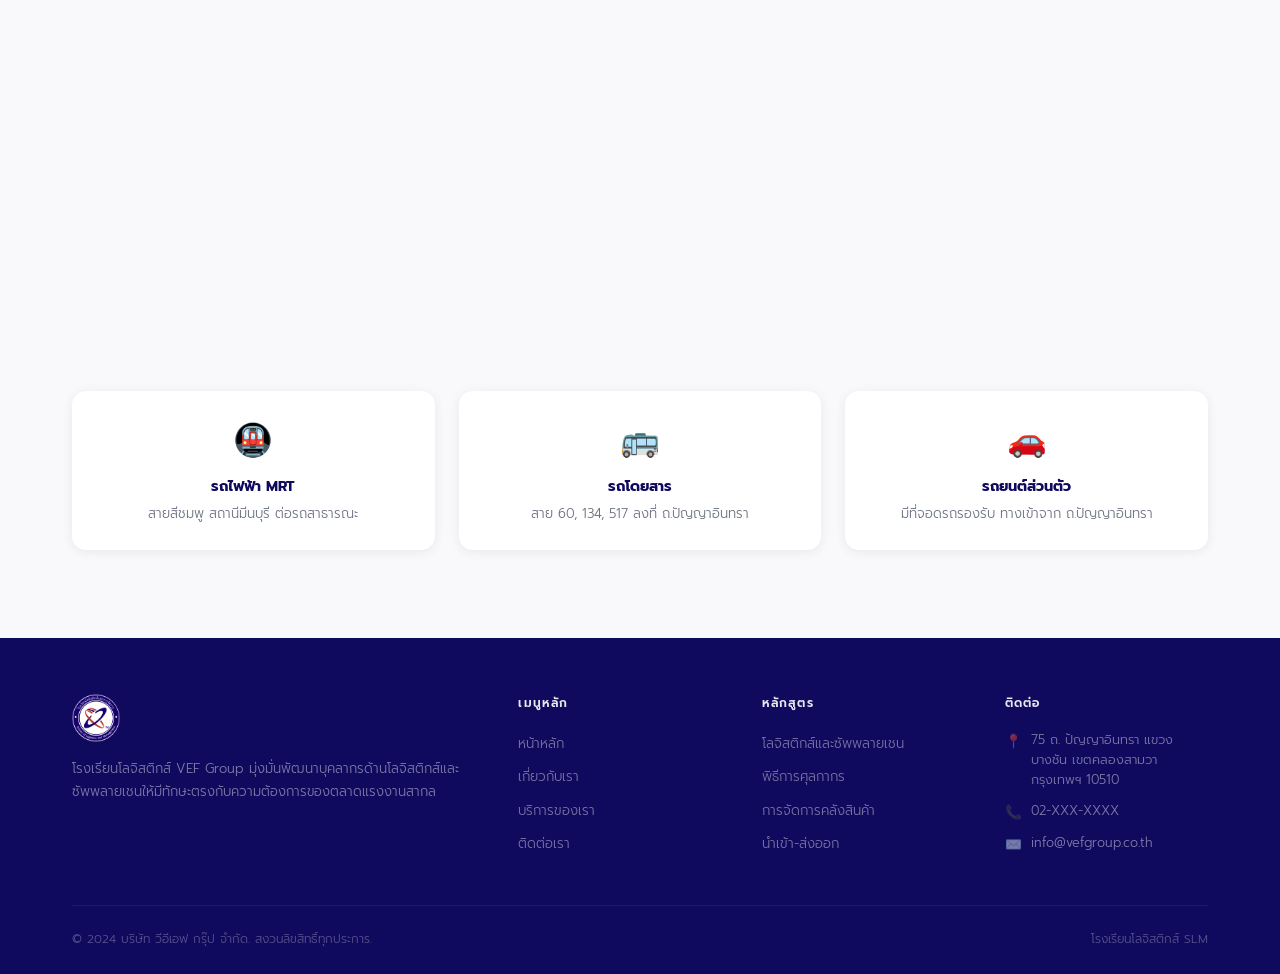
<file: contact.html>
<!DOCTYPE html>
<html lang="th">
<head>
  <meta charset="UTF-8">
  <meta name="viewport" content="width=device-width, initial-scale=1.0">
  <title>ติดต่อเรา | โรงเรียนโลจิสติกส์ VEF Group</title>
  <meta name="description" content="ติดต่อ โรงเรียนโลจิสติกส์ VEF Group มุ่งมั่นพัฒนาบุคลากรด้านโลจิสติกส์และซัพพลายเชนให้มีทักษะตรงกับความต้องการของตลาดแรงงานสากล ที่อยู่ 75 ถ.ปัญญาอินทรา แขวงบางชัน เขตคลองสามวา กรุงเทพฯ 10510">
  <meta name="keywords" content="ติดต่อเรา, โรงเรียนโลจิสติกส์, VEF Group, สอบถามหลักสูตร, อบรมโลจิสติกส์, ซัพพลายเชน, แผนที่ VEF Group">
  <meta name="author" content="VEF Group Co., Ltd.">
  <meta name="robots" content="index, follow">
  <link rel="canonical" href="https://logistics.ac.th/contact">

  <!-- Open Graph / Facebook -->
  <meta property="og:type" content="article">
  <meta property="og:url" content="https://logistics.ac.th/contact">
  <meta property="og:site_name" content="โรงเรียนโลจิสติกส์ VEF Group">
  <meta property="og:title" content="ติดต่อเรา | โรงเรียนโลจิสติกส์ VEF Group">
  <meta property="og:description" content="โรงเรียนโลจิสติกส์ VEF Group มุ่งมั่นพัฒนาบุคลากรด้านโลจิสติกส์และซัพพลายเชนให้มีทักษะตรงกับความต้องการของตลาดแรงงานสากล">
  <meta property="og:image" content="https://logistics.ac.th/Contact%20us_files/slm-webbanner03-1920x530.png">
  <meta property="og:locale" content="th_TH">

  <!-- Twitter -->
  <meta name="twitter:card" content="summary_large_image">
  <meta name="twitter:url" content="https://logistics.ac.th/contact">
  <meta name="twitter:title" content="ติดต่อเรา | โรงเรียนโลจิสติกส์ VEF Group">
  <meta name="twitter:description" content="โรงเรียนโลจิสติกส์ VEF Group มุ่งมั่นพัฒนาบุคลากรด้านโลจิสติกส์และซัพพลายเชนให้มีทักษะตรงกับความต้องการของตลาดแรงงานสากล">
  <meta name="twitter:image" content="https://logistics.ac.th/Contact%20us_files/slm-webbanner03-1920x530.png">

  <!-- Favicon -->
  <link rel="icon" type="image/x-icon" href="favicon.ico">
  <link rel="icon" type="image/png" sizes="32x32" href="favicon-32x32.png">
  <link rel="apple-touch-icon" sizes="180x180" href="apple-touch-icon.png">
  <link rel="stylesheet" href="assets/css/main.css">

  <!-- Schema.org JSON-LD -->
  <script type="application/ld+json">
  {
    "@context": "https://schema.org",
    "@type": "ContactPage",
    "name": "ติดต่อเรา - โรงเรียนโลจิสติกส์ VEF Group",
    "url": "https://logistics.ac.th/contact",
    "description": "โรงเรียนโลจิสติกส์ VEF Group มุ่งมั่นพัฒนาบุคลากรด้านโลจิสติกส์และซัพพลายเชนให้มีทักษะตรงกับความต้องการของตลาดแรงงานสากล",
    "mainEntity": {
      "@type": "EducationalOrganization",
      "name": "โรงเรียนโลจิสติกส์ VEF Group",
      "url": "https://logistics.ac.th",
      "logo": "https://logistics.ac.th/Home_files/logo-2-531x534.png",
      "telephone": "+66-2-914-3188",
      "email": "vef.center@gmail.com",
      "address": {
        "@type": "PostalAddress",
        "streetAddress": "75 ถนนปัญญาอินทรา",
        "addressLocality": "บางชัน",
        "addressRegion": "คลองสามวา, กรุงเทพมหานคร",
        "postalCode": "10510",
        "addressCountry": "TH"
      }
    }
  }
  </script>
</head>

<body>

  <!-- ===== NAVBAR ===== -->
  <nav class="slm-navbar" id="navbar">
    <div class="navbar-inner">
      <a href="./" class="navbar-brand">
        <img src="Home_files/logo-2-531x534.png" alt="SLM Logo">
        <div class="brand-name">
          โรงเรียนโลจิสติกส์
          <span>VEF Group Co., Ltd.</span>
        </div>
      </a>
      <ul class="nav-links" id="navLinks">
        <li><a href="./">หน้าหลัก</a></li>
        <li><a href="about">เกี่ยวกับเรา</a></li>
        <li><a href="service">บริการ</a></li>
        <li><a href="contact" class="nav-cta active">ติดต่อเรา</a></li>
      </ul>
      <button class="nav-toggle" id="navToggle" aria-label="เมนู">
        <span></span><span></span><span></span>
      </button>
    </div>
  </nav>

  <!-- ===== PAGE HERO ===== -->
  <div class="page-hero">
    <img src="Contact us_files/map-dsc-1916x1236.jpg" alt="ติดต่อ VEF Group">
    <div class="page-hero-overlay">
      <div>
        <h1>ติดต่อเรา</h1>
        <p>เราพร้อมตอบทุกคำถามและให้คำปรึกษาด้านหลักสูตร</p>
      </div>
    </div>
  </div>

  <!-- ===== CONTACT SECTION ===== -->
  <section class="section">
    <div class="container">
      <div class="contact-grid">

        <!-- Contact Info -->
        <div class="fade-up">
          <div class="contact-info-box">
            <h3>🏢 ข้อมูลติดต่อ</h3>

            <div class="contact-info-item">
              <div class="contact-icon">📍</div>
              <div class="contact-text">
                <strong>ที่อยู่</strong>
                <span>75 ถ. ปัญญาอินทรา แขวงบางชัน<br>เขตคลองสามวา กรุงเทพมหานคร 10510</span>
              </div>
            </div>

            <div class="contact-info-item">
              <div class="contact-icon">📞</div>
              <div class="contact-text">
                <strong>โทรศัพท์</strong>
                <span>02-XXX-XXXX</span>
              </div>
            </div>

            <div class="contact-info-item">
              <div class="contact-icon">📱</div>
              <div class="contact-text">
                <strong>มือถือ / LINE</strong>
                <span>08X-XXX-XXXX</span>
              </div>
            </div>

            <div class="contact-info-item">
              <div class="contact-icon">✉️</div>
              <div class="contact-text">
                <strong>อีเมล</strong>
                <span>info@vefgroup.co.th</span>
              </div>
            </div>

            <div class="contact-info-item">
              <div class="contact-icon">🕐</div>
              <div class="contact-text">
                <strong>เวลาทำการ</strong>
                <span>จันทร์–ศุกร์: 08:30 – 17:30 น.<br>เสาร์: 09:00 – 13:00 น.</span>
              </div>
            </div>

            <div class="social-links">
              <a href="#" class="social-link" title="Facebook">📘</a>
              <a href="#" class="social-link" title="LINE">💬</a>
              <a href="#" class="social-link" title="YouTube">▶️</a>
              <a href="#" class="social-link" title="LinkedIn">💼</a>
            </div>
          </div>
        </div>

        <!-- Contact Form -->
        <div class="fade-up" style="transition-delay:0.2s">
          <div class="contact-form">
            <h3 style="font-size:1.3rem; font-weight:700; color:var(--primary); margin-bottom:0.5rem">
              ส่งข้อความหาเรา
            </h3>
            <p style="font-size:0.85rem; color:var(--gray-600); font-weight:300; margin-bottom:1.75rem">
              กรอกข้อมูลด้านล่าง เราจะติดต่อกลับภายใน 1 วันทำการ
            </p>

            <form id="contactForm" onsubmit="handleSubmit(event)">
              <div class="form-row">
                <div class="form-group">
                  <label for="firstName">ชื่อ *</label>
                  <input type="text" id="firstName" placeholder="ชื่อจริง" required>
                </div>
                <div class="form-group">
                  <label for="lastName">นามสกุล *</label>
                  <input type="text" id="lastName" placeholder="นามสกุล" required>
                </div>
              </div>

              <div class="form-row">
                <div class="form-group">
                  <label for="email">อีเมล *</label>
                  <input type="email" id="email" placeholder="example@email.com" required>
                </div>
                <div class="form-group">
                  <label for="phone">เบอร์โทรศัพท์</label>
                  <input type="tel" id="phone" placeholder="08X-XXX-XXXX">
                </div>
              </div>

              <div class="form-group">
                <label for="company">บริษัท/องค์กร</label>
                <input type="text" id="company" placeholder="ชื่อบริษัทหรือองค์กร">
              </div>

              <div class="form-group">
                <label for="course">หลักสูตรที่สนใจ</label>
                <select id="course">
                  <option value="">-- เลือกหลักสูตร --</option>
                  <option>โลจิสติกส์และซัพพลายเชน</option>
                  <option>พิธีการศุลกากร</option>
                  <option>การจัดการคลังสินค้า</option>
                  <option>การขนส่งและกระจายสินค้า</option>
                  <option>นำเข้า–ส่งออก (Import-Export)</option>
                  <option>การจัดซื้อและจัดหา</option>
                  <option>ระบบ ERP สำหรับโลจิสติกส์</option>
                  <option>การวางแผนและควบคุมการผลิต</option>
                  <option>อื่นๆ / สอบถามข้อมูล</option>
                </select>
              </div>

              <div class="form-group">
                <label for="message">ข้อความ *</label>
                <textarea id="message" placeholder="รายละเอียดที่ต้องการสอบถาม..." required></textarea>
              </div>

              <button type="submit" class="btn-submit">📨 ส่งข้อความ</button>
            </form>

            <div class="form-success" id="formSuccess">
              ✅ ขอบคุณที่ติดต่อเรา! เราจะติดต่อกลับภายใน 1 วันทำการ
            </div>
          </div>
        </div>

      </div>
    </div>
  </section>

  <!-- ===== MAP ===== -->
  <section class="section section-alt">
    <div class="container">
      <div class="section-header fade-up">
        <div class="section-tag">แผนที่</div>
        <h2 class="section-title">เดินทางมาหาเรา</h2>
        <p class="section-desc">75 ถ. ปัญญาอินทรา แขวงบางชัน เขตคลองสามวา กรุงเทพมหานคร 10510</p>
        <div class="divider"></div>
      </div>

      <div class="map-wrapper fade-up">
        <iframe
          src="https://www.google.com/maps/embed?pb=!1m18!1m12!1m3!1d3873.8457!2d100.69715!3d13.84109!2m3!1f0!2f0!3f0!3m2!1i1024!2i768!4f13.1!3m3!1m2!1s0x311d6368183e424d%3A0xd6ed9ec5ab0fdd83!2z4Lia4Lij4Li04Lip4Lix4LiX4LiC4Lit4LiE4Lix4Lij4LiH4Lij4LmI4Lin4LiH4Lit4Lin4Lia4Li44LmL4Lih!5e0!3m2!1sth!2sth!4v1234567890"
          allowfullscreen=""
          loading="lazy"
          referrerpolicy="no-referrer-when-downgrade"
          title="แผนที่ VEF Group">
        </iframe>
      </div>

      <!-- Directions info -->
      <div style="display:grid; grid-template-columns:repeat(3,1fr); gap:1.5rem; margin-top:2rem" class="fade-up">
        <div style="background:var(--white); border-radius:var(--radius); padding:1.5rem; box-shadow:var(--shadow-sm); text-align:center">
          <div style="font-size:2rem; margin-bottom:0.5rem">🚇</div>
          <h4 style="font-size:0.9rem; font-weight:700; color:var(--primary); margin-bottom:0.3rem">รถไฟฟ้า MRT</h4>
          <p style="font-size:0.82rem; color:var(--gray-600); font-weight:300">สายสีชมพู สถานีมีนบุรี ต่อรถสาธารณะ</p>
        </div>
        <div style="background:var(--white); border-radius:var(--radius); padding:1.5rem; box-shadow:var(--shadow-sm); text-align:center">
          <div style="font-size:2rem; margin-bottom:0.5rem">🚌</div>
          <h4 style="font-size:0.9rem; font-weight:700; color:var(--primary); margin-bottom:0.3rem">รถโดยสาร</h4>
          <p style="font-size:0.82rem; color:var(--gray-600); font-weight:300">สาย 60, 134, 517 ลงที่ ถ.ปัญญาอินทรา</p>
        </div>
        <div style="background:var(--white); border-radius:var(--radius); padding:1.5rem; box-shadow:var(--shadow-sm); text-align:center">
          <div style="font-size:2rem; margin-bottom:0.5rem">🚗</div>
          <h4 style="font-size:0.9rem; font-weight:700; color:var(--primary); margin-bottom:0.3rem">รถยนต์ส่วนตัว</h4>
          <p style="font-size:0.82rem; color:var(--gray-600); font-weight:300">มีที่จอดรถรองรับ ทางเข้าจาก ถ.ปัญญาอินทรา</p>
        </div>
      </div>
    </div>
  </section>

  <!-- ===== FOOTER ===== -->
  <footer class="footer">
    <div class="container">
      <div class="footer-grid">
        <div class="footer-brand">
          <img src="Home_files/logo-2-531x534.png" alt="SLM Logo">
          <p class="footer-desc">โรงเรียนโลจิสติกส์ VEF Group มุ่งมั่นพัฒนาบุคลากรด้านโลจิสติกส์และซัพพลายเชนให้มีทักษะตรงกับความต้องการของตลาดแรงงานสากล</p>
        </div>
        <div>
          <h4 class="footer-heading">เมนูหลัก</h4>
          <ul class="footer-links">
            <li><a href="./">หน้าหลัก</a></li>
            <li><a href="about">เกี่ยวกับเรา</a></li>
            <li><a href="service">บริการของเรา</a></li>
            <li><a href="contact">ติดต่อเรา</a></li>
          </ul>
        </div>
        <div>
          <h4 class="footer-heading">หลักสูตร</h4>
          <ul class="footer-links">
            <li><a href="service">โลจิสติกส์และซัพพลายเชน</a></li>
            <li><a href="service">พิธีการศุลกากร</a></li>
            <li><a href="service">การจัดการคลังสินค้า</a></li>
            <li><a href="service">นำเข้า-ส่งออก</a></li>
          </ul>
        </div>
        <div>
          <h4 class="footer-heading">ติดต่อ</h4>
          <div class="footer-contact-item"><span class="ico">📍</span><span>75 ถ. ปัญญาอินทรา แขวงบางชัน เขตคลองสามวา กรุงเทพฯ 10510</span></div>
          <div class="footer-contact-item"><span class="ico">📞</span><span>02-XXX-XXXX</span></div>
          <div class="footer-contact-item"><span class="ico">✉️</span><span>info@vefgroup.co.th</span></div>
        </div>
      </div>
      <div class="footer-bottom">
        <span>© 2024 บริษัท วีอีเอฟ กรุ๊ป จำกัด. สงวนลิขสิทธิ์ทุกประการ.</span>
        <span>โรงเรียนโลจิสติกส์ SLM</span>
      </div>
    </div>
  </footer>

  <script>
    const navbar = document.getElementById('navbar');
    window.addEventListener('scroll', () => navbar.classList.toggle('scrolled', window.scrollY > 50));
    document.getElementById('navToggle').addEventListener('click', () => {
      document.getElementById('navLinks').classList.toggle('open');
    });

    function handleSubmit(e) {
      e.preventDefault();
      document.getElementById('contactForm').style.display = 'none';
      document.getElementById('formSuccess').style.display = 'block';
    }

    const observer = new IntersectionObserver((entries) => {
      entries.forEach(el => { if (el.isIntersecting) el.target.classList.add('visible'); });
    }, { threshold: 0.15 });
    document.querySelectorAll('.fade-up').forEach(el => observer.observe(el));
  </script>
</body>
</html>
</file>
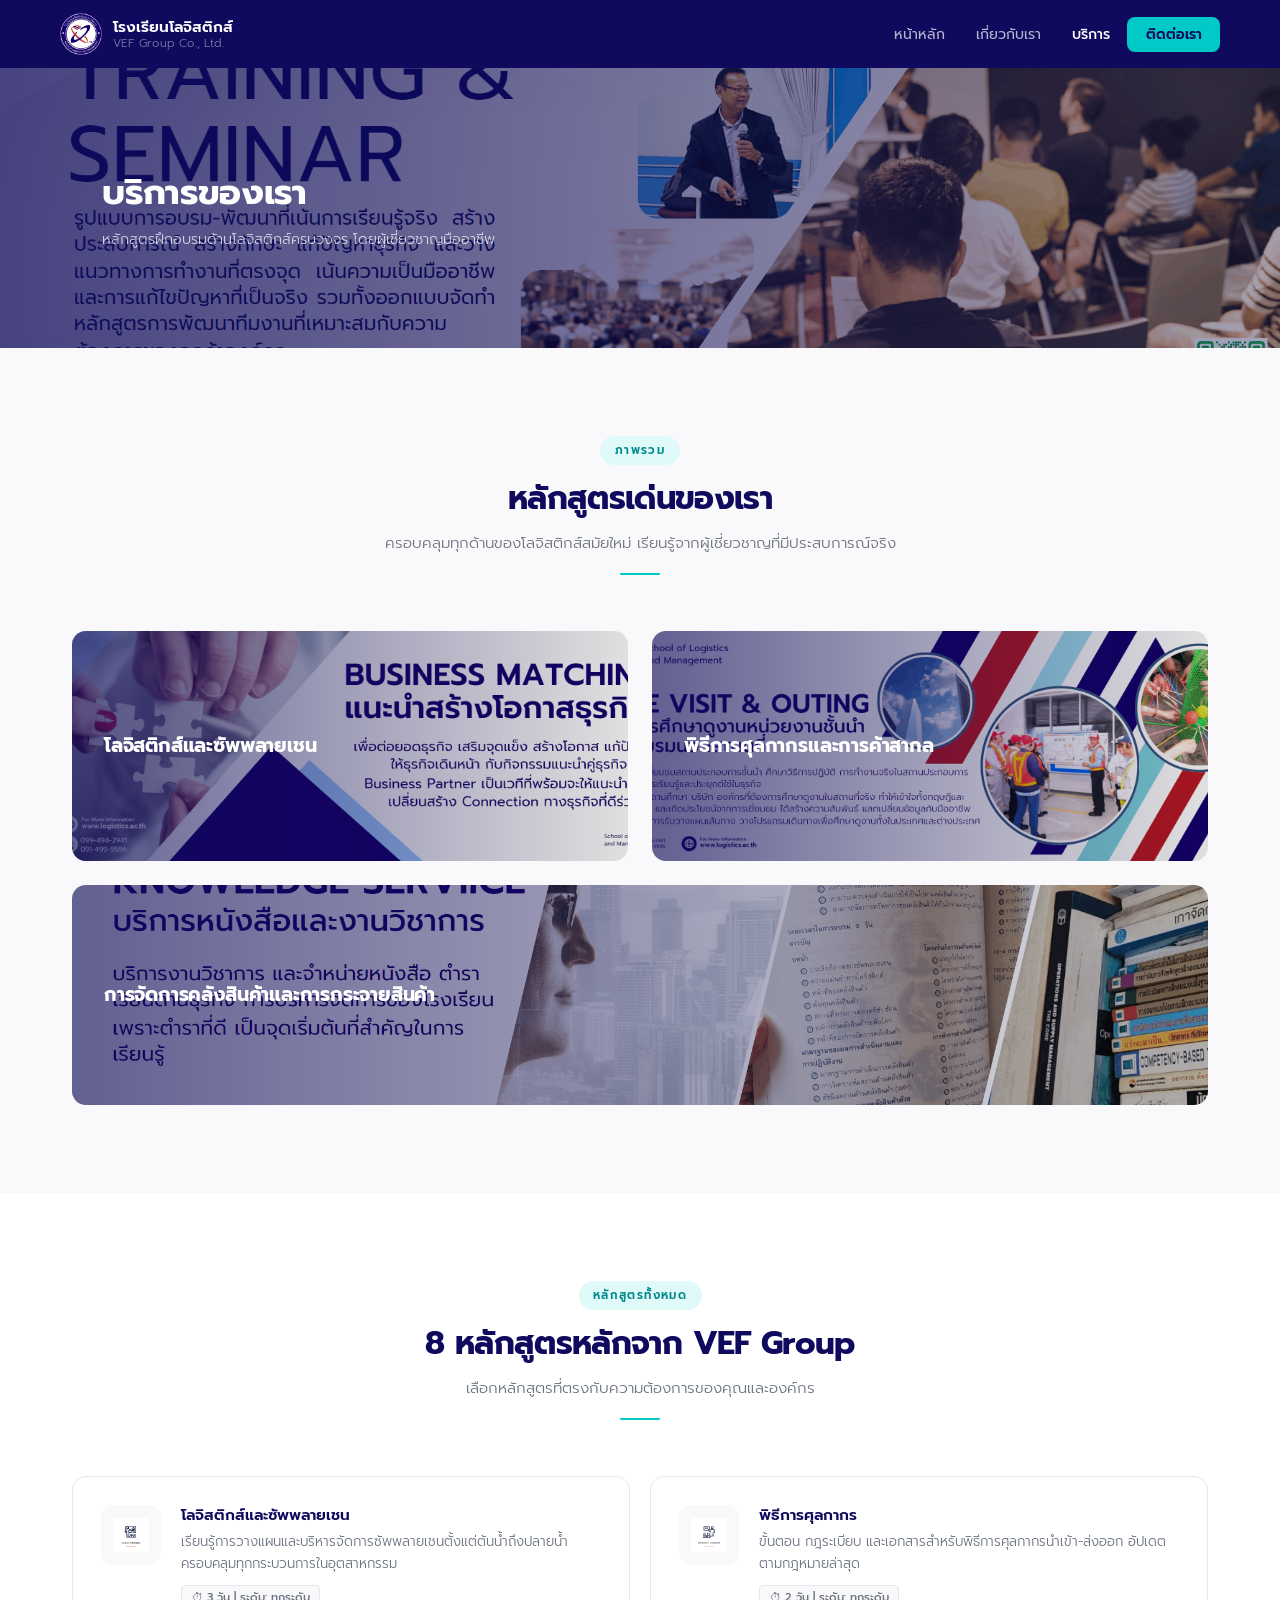
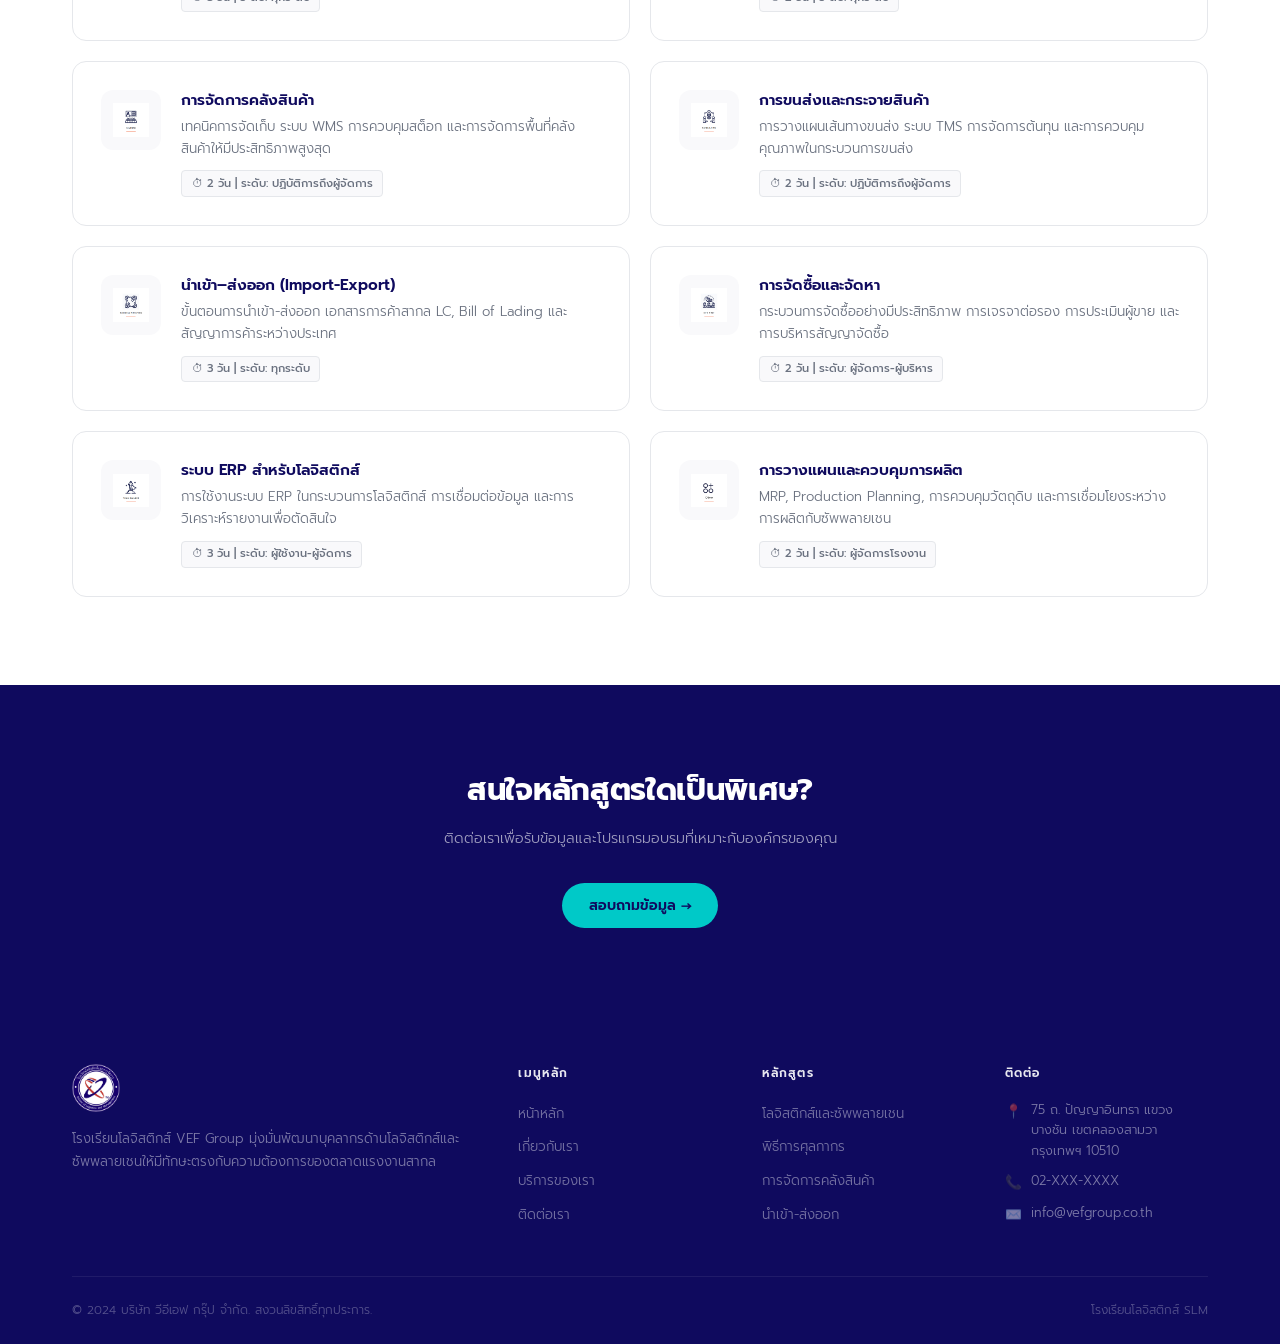
<file: service.html>
<!DOCTYPE html>
<html lang="th">
<head>
  <meta charset="UTF-8">
  <meta name="viewport" content="width=device-width, initial-scale=1.0">
  <title>บริการและหลักสูตรฝึกอบรม | โรงเรียนโลจิสติกส์ VEF Group</title>
  <meta name="description" content="บริการและหลักสูตรฝึกอบรม โรงเรียนโลจิสติกส์ VEF Group มุ่งมั่นพัฒนาบุคลากรด้านโลจิสติกส์และซัพพลายเชนให้มีทักษะตรงกับความต้องการของตลาดแรงงานสากล พิธีการศุลกากร คลังสินค้า นำเข้า-ส่งออก">
  <meta name="keywords" content="บริการ, หลักสูตรอบรม, โรงเรียนโลจิสติกส์, VEF Group, อบรมโลจิสติกส์, ซัพพลายเชน, พิธีการศุลกากร, จัดการคลังสินค้า, นำเข้าส่งออก">
  <meta name="author" content="VEF Group Co., Ltd.">
  <meta name="robots" content="index, follow">
  <link rel="canonical" href="https://logistics.ac.th/service">

  <!-- Open Graph / Facebook -->
  <meta property="og:type" content="article">
  <meta property="og:url" content="https://logistics.ac.th/service">
  <meta property="og:site_name" content="โรงเรียนโลจิสติกส์ VEF Group">
  <meta property="og:title" content="บริการและหลักสูตรฝึกอบรม | โรงเรียนโลจิสติกส์ VEF Group">
  <meta property="og:description" content="โรงเรียนโลจิสติกส์ VEF Group มุ่งมั่นพัฒนาบุคลากรด้านโลจิสติกส์และซัพพลายเชนให้มีทักษะตรงกับความต้องการของตลาดแรงงานสากล">
  <meta property="og:image" content="https://logistics.ac.th/Service_files/slm-webbanner01-1920x530.png">
  <meta property="og:locale" content="th_TH">

  <!-- Twitter -->
  <meta name="twitter:card" content="summary_large_image">
  <meta name="twitter:url" content="https://logistics.ac.th/service">
  <meta name="twitter:title" content="บริการและหลักสูตรฝึกอบรม | โรงเรียนโลจิสติกส์ VEF Group">
  <meta name="twitter:description" content="โรงเรียนโลจิสติกส์ VEF Group มุ่งมั่นพัฒนาบุคลากรด้านโลจิสติกส์และซัพพลายเชนให้มีทักษะตรงกับความต้องการของตลาดแรงงานสากล">
  <meta name="twitter:image" content="https://logistics.ac.th/Service_files/slm-webbanner01-1920x530.png">

  <!-- Favicon -->
  <link rel="icon" type="image/x-icon" href="favicon.ico">
  <link rel="icon" type="image/png" sizes="32x32" href="favicon-32x32.png">
  <link rel="apple-touch-icon" sizes="180x180" href="apple-touch-icon.png">
  <link rel="stylesheet" href="assets/css/main.css">

  <!-- Schema.org JSON-LD -->
  <script type="application/ld+json">
  {
    "@context": "https://schema.org",
    "@type": "Service",
    "name": "หลักสูตรฝึกอบรมโลจิสติกส์และซัพพลายเชน VEF Group",
    "serviceType": "Logistics & Supply Chain Training",
    "description": "โรงเรียนโลจิสติกส์ VEF Group มุ่งมั่นพัฒนาบุคลากรด้านโลจิสติกส์และซัพพลายเชนให้มีทักษะตรงกับความต้องการของตลาดแรงงานสากล",
    "provider": {
      "@type": "EducationalOrganization",
      "name": "โรงเรียนโลจิสติกส์ VEF Group",
      "url": "https://logistics.ac.th",
      "logo": "https://logistics.ac.th/Home_files/logo-2-531x534.png"
    }
  }
  </script>
</head>

<body>

  <!-- ===== NAVBAR ===== -->
  <nav class="slm-navbar" id="navbar">
    <div class="navbar-inner">
      <a href="./" class="navbar-brand">
        <img src="Home_files/logo-2-531x534.png" alt="SLM Logo">
        <div class="brand-name">
          โรงเรียนโลจิสติกส์
          <span>VEF Group Co., Ltd.</span>
        </div>
      </a>
      <ul class="nav-links" id="navLinks">
        <li><a href="./">หน้าหลัก</a></li>
        <li><a href="about">เกี่ยวกับเรา</a></li>
        <li><a href="service" class="active">บริการ</a></li>
        <li><a href="contact" class="nav-cta">ติดต่อเรา</a></li>
      </ul>
      <button class="nav-toggle" id="navToggle" aria-label="เมนู">
        <span></span><span></span><span></span>
      </button>
    </div>
  </nav>

  <!-- ===== PAGE HERO ===== -->
  <div class="page-hero">
    <img src="Service_files/slm-webbanner02-1920x638.png" alt="บริการ VEF Group">
    <div class="page-hero-overlay">
      <div>
        <h1>บริการของเรา</h1>
        <p>หลักสูตรฝึกอบรมด้านโลจิสติกส์ครบวงจร โดยผู้เชี่ยวชาญมืออาชีพ</p>
      </div>
    </div>
  </div>

  <!-- ===== SERVICE BANNERS ===== -->
  <section class="section section-alt">
    <div class="container">
      <div class="section-header fade-up">
        <div class="section-tag">ภาพรวม</div>
        <h2 class="section-title">หลักสูตรเด่นของเรา</h2>
        <p class="section-desc">ครอบคลุมทุกด้านของโลจิสติกส์สมัยใหม่ เรียนรู้จากผู้เชี่ยวชาญที่มีประสบการณ์จริง</p>
        <div class="divider"></div>
      </div>

      <div style="display:grid; grid-template-columns:1fr 1fr; gap:1.5rem; margin-bottom:1.5rem" class="fade-up">
        <div class="banner-strip">
          <img src="Service_files/slm-webbanner04-1920x640.png" alt="หลักสูตร 1">
          <div class="banner-strip-overlay"><h3>โลจิสติกส์และซัพพลายเชน</h3></div>
        </div>
        <div class="banner-strip">
          <img src="Service_files/slm-webbanner05-1920x640.png" alt="หลักสูตร 2">
          <div class="banner-strip-overlay"><h3>พิธีการศุลกากรและการค้าสากล</h3></div>
        </div>
      </div>

      <div class="banner-strip fade-up" style="height:220px">
        <img src="Service_files/slm-webbanner06-1920x640.png" alt="หลักสูตร 3">
        <div class="banner-strip-overlay"><h3>การจัดการคลังสินค้าและการกระจายสินค้า</h3></div>
      </div>
    </div>
  </section>

  <!-- ===== FULL SERVICES ===== -->
  <section class="section">
    <div class="container">
      <div class="section-header fade-up">
        <div class="section-tag">หลักสูตรทั้งหมด</div>
        <h2 class="section-title">8 หลักสูตรหลักจาก VEF Group</h2>
        <p class="section-desc">เลือกหลักสูตรที่ตรงกับความต้องการของคุณและองค์กร</p>
        <div class="divider"></div>
      </div>

      <div class="service-full-grid">

        <div class="service-full-card fade-up">
          <div class="service-full-icon">
            <img src="Home_files/icon-slm-service01-254x240.png" alt="โลจิสติกส์">
          </div>
          <div class="service-full-body">
            <h3>โลจิสติกส์และซัพพลายเชน</h3>
            <p>เรียนรู้การวางแผนและบริหารจัดการซัพพลายเชนตั้งแต่ต้นน้ำถึงปลายน้ำ ครอบคลุมทุกกระบวนการในอุตสาหกรรม</p>
            <span class="service-tag">⏱ 3 วัน | ระดับ: ทุกระดับ</span>
          </div>
        </div>

        <div class="service-full-card fade-up" style="transition-delay:0.05s">
          <div class="service-full-icon">
            <img src="Home_files/icon-slm-service02-254x240.png" alt="ศุลกากร">
          </div>
          <div class="service-full-body">
            <h3>พิธีการศุลกากร</h3>
            <p>ขั้นตอน กฎระเบียบ และเอกสารสำหรับพิธีการศุลกากรนำเข้า-ส่งออก อัปเดตตามกฎหมายล่าสุด</p>
            <span class="service-tag">⏱ 2 วัน | ระดับ: ทุกระดับ</span>
          </div>
        </div>

        <div class="service-full-card fade-up" style="transition-delay:0.10s">
          <div class="service-full-icon">
            <img src="Home_files/icon-slm-service03-254x240.png" alt="คลังสินค้า">
          </div>
          <div class="service-full-body">
            <h3>การจัดการคลังสินค้า</h3>
            <p>เทคนิคการจัดเก็บ ระบบ WMS การควบคุมสต็อก และการจัดการพื้นที่คลังสินค้าให้มีประสิทธิภาพสูงสุด</p>
            <span class="service-tag">⏱ 2 วัน | ระดับ: ปฏิบัติการถึงผู้จัดการ</span>
          </div>
        </div>

        <div class="service-full-card fade-up" style="transition-delay:0.15s">
          <div class="service-full-icon">
            <img src="Home_files/icon-slm-service04-254x240.png" alt="ขนส่ง">
          </div>
          <div class="service-full-body">
            <h3>การขนส่งและกระจายสินค้า</h3>
            <p>การวางแผนเส้นทางขนส่ง ระบบ TMS การจัดการต้นทุน และการควบคุมคุณภาพในกระบวนการขนส่ง</p>
            <span class="service-tag">⏱ 2 วัน | ระดับ: ปฏิบัติการถึงผู้จัดการ</span>
          </div>
        </div>

        <div class="service-full-card fade-up" style="transition-delay:0.20s">
          <div class="service-full-icon">
            <img src="Home_files/icon-slm-service05-254x240.png" alt="Import Export">
          </div>
          <div class="service-full-body">
            <h3>นำเข้า–ส่งออก (Import-Export)</h3>
            <p>ขั้นตอนการนำเข้า-ส่งออก เอกสารการค้าสากล LC, Bill of Lading และสัญญาการค้าระหว่างประเทศ</p>
            <span class="service-tag">⏱ 3 วัน | ระดับ: ทุกระดับ</span>
          </div>
        </div>

        <div class="service-full-card fade-up" style="transition-delay:0.25s">
          <div class="service-full-icon">
            <img src="Home_files/icon-slm-service06-255x240.png" alt="จัดซื้อ">
          </div>
          <div class="service-full-body">
            <h3>การจัดซื้อและจัดหา</h3>
            <p>กระบวนการจัดซื้ออย่างมีประสิทธิภาพ การเจรจาต่อรอง การประเมินผู้ขาย และการบริหารสัญญาจัดซื้อ</p>
            <span class="service-tag">⏱ 2 วัน | ระดับ: ผู้จัดการ-ผู้บริหาร</span>
          </div>
        </div>

        <div class="service-full-card fade-up" style="transition-delay:0.30s">
          <div class="service-full-icon">
            <img src="Home_files/icon-slm-service07-255x240.png" alt="ERP">
          </div>
          <div class="service-full-body">
            <h3>ระบบ ERP สำหรับโลจิสติกส์</h3>
            <p>การใช้งานระบบ ERP ในกระบวนการโลจิสติกส์ การเชื่อมต่อข้อมูล และการวิเคราะห์รายงานเพื่อตัดสินใจ</p>
            <span class="service-tag">⏱ 3 วัน | ระดับ: ผู้ใช้งาน-ผู้จัดการ</span>
          </div>
        </div>

        <div class="service-full-card fade-up" style="transition-delay:0.35s">
          <div class="service-full-icon">
            <img src="Home_files/icon-slm-service08-255x240.png" alt="การผลิต">
          </div>
          <div class="service-full-body">
            <h3>การวางแผนและควบคุมการผลิต</h3>
            <p>MRP, Production Planning, การควบคุมวัตถุดิบ และการเชื่อมโยงระหว่างการผลิตกับซัพพลายเชน</p>
            <span class="service-tag">⏱ 2 วัน | ระดับ: ผู้จัดการโรงงาน</span>
          </div>
        </div>

      </div>
    </div>
  </section>

  <!-- ===== CTA ===== -->
  <section class="cta-section">
    <div class="container">
      <h2 class="fade-up">สนใจหลักสูตรใดเป็นพิเศษ?</h2>
      <p class="fade-up">ติดต่อเราเพื่อรับข้อมูลและโปรแกรมอบรมที่เหมาะกับองค์กรของคุณ</p>
      <a href="contact" class="btn-accent fade-up">สอบถามข้อมูล →</a>
    </div>
  </section>

  <!-- ===== FOOTER ===== -->
  <footer class="footer">
    <div class="container">
      <div class="footer-grid">
        <div class="footer-brand">
          <img src="Home_files/logo-2-531x534.png" alt="SLM Logo">
          <p class="footer-desc">โรงเรียนโลจิสติกส์ VEF Group มุ่งมั่นพัฒนาบุคลากรด้านโลจิสติกส์และซัพพลายเชนให้มีทักษะตรงกับความต้องการของตลาดแรงงานสากล</p>
        </div>
        <div>
          <h4 class="footer-heading">เมนูหลัก</h4>
          <ul class="footer-links">
            <li><a href="./">หน้าหลัก</a></li>
            <li><a href="about">เกี่ยวกับเรา</a></li>
            <li><a href="service">บริการของเรา</a></li>
            <li><a href="contact">ติดต่อเรา</a></li>
          </ul>
        </div>
        <div>
          <h4 class="footer-heading">หลักสูตร</h4>
          <ul class="footer-links">
            <li><a href="service">โลจิสติกส์และซัพพลายเชน</a></li>
            <li><a href="service">พิธีการศุลกากร</a></li>
            <li><a href="service">การจัดการคลังสินค้า</a></li>
            <li><a href="service">นำเข้า-ส่งออก</a></li>
          </ul>
        </div>
        <div>
          <h4 class="footer-heading">ติดต่อ</h4>
          <div class="footer-contact-item"><span class="ico">📍</span><span>75 ถ. ปัญญาอินทรา แขวงบางชัน เขตคลองสามวา กรุงเทพฯ 10510</span></div>
          <div class="footer-contact-item"><span class="ico">📞</span><span>02-XXX-XXXX</span></div>
          <div class="footer-contact-item"><span class="ico">✉️</span><span>info@vefgroup.co.th</span></div>
        </div>
      </div>
      <div class="footer-bottom">
        <span>© 2024 บริษัท วีอีเอฟ กรุ๊ป จำกัด. สงวนลิขสิทธิ์ทุกประการ.</span>
        <span>โรงเรียนโลจิสติกส์ SLM</span>
      </div>
    </div>
  </footer>

  <script>
    const navbar = document.getElementById('navbar');
    window.addEventListener('scroll', () => navbar.classList.toggle('scrolled', window.scrollY > 50));
    document.getElementById('navToggle').addEventListener('click', () => {
      document.getElementById('navLinks').classList.toggle('open');
    });
    const observer = new IntersectionObserver((entries) => {
      entries.forEach(e => { if (e.isIntersecting) e.target.classList.add('visible'); });
    }, { threshold: 0.15 });
    document.querySelectorAll('.fade-up').forEach(el => observer.observe(el));
  </script>
</body>
</html>
</file>
<file: assets/css/main.css>
/* =====================================================
   SLM / VEF Group — Modern Minimal CSS
   Style: Clean · Minimal · Elegant
   Font: Prompt (Thai) | Palette: Navy + Teal
===================================================== */

@import url('https://fonts.googleapis.com/css2?family=Prompt:wght@300;400;500;600;700&display=swap');

/* ---------- Design Tokens ---------- */
:root {
  --navy:        #0f0a5e;
  --navy-light:  #1a1280;
  --teal:        #00c9c8;
  --teal-light:  #e0f9f9;
  --white:       #ffffff;
  --off-white:   #f9f9fb;
  --gray-100:    #f3f4f6;
  --gray-200:    #e5e7eb;
  --gray-400:    #9ca3af;
  --gray-600:    #6b7280;
  --gray-800:    #1f2937;
  --text:        #111827;

  --font:        'Prompt', sans-serif;
  --radius-sm:   8px;
  --radius:      14px;
  --radius-lg:   22px;

  --shadow-xs:   0 1px 3px rgba(0,0,0,0.06);
  --shadow-sm:   0 2px 12px rgba(0,0,0,0.07);
  --shadow-md:   0 8px 32px rgba(0,0,0,0.09);

  --ease:        cubic-bezier(0.4, 0, 0.2, 1);
  --duration:    0.28s;

  /* Aliases & Compatibility */
  --primary:        var(--navy);
  --primary-light:  var(--navy-light);
  --accent:         var(--teal);
  --accent-dark:    #00a8a8;
  --transition:     all var(--duration) var(--ease);
}

/* ---------- Base Reset ---------- */
*, *::before, *::after { box-sizing: border-box; margin: 0; padding: 0; }

html { scroll-behavior: smooth; font-size: 16px; }

body {
  font-family: var(--font);
  color: var(--text);
  background: var(--white);
  line-height: 1.65;
  -webkit-font-smoothing: antialiased;
  overflow-x: hidden;
}

a { text-decoration: none; color: inherit; transition: color var(--duration) var(--ease); }
img { max-width: 100%; height: auto; display: block; }

/* ================================================
   NAVBAR
================================================ */
.slm-navbar {
  position: fixed;
  top: 0; left: 0; right: 0;
  z-index: 1000;
  background: var(--navy);
  transition: background var(--duration) var(--ease),
              box-shadow var(--duration) var(--ease);
}

.slm-navbar.scrolled {
  background: rgba(15, 10, 94, 0.96);
  backdrop-filter: blur(16px);
  -webkit-backdrop-filter: blur(16px);
  box-shadow: 0 1px 0 rgba(255,255,255,0.06);
}

.navbar-inner {
  display: flex;
  align-items: center;
  justify-content: space-between;
  height: 68px;
  padding: 0 2.5rem;
  max-width: 1240px;
  margin: 0 auto;
}

.navbar-brand {
  display: flex;
  align-items: center;
  gap: 0.7rem;
}

.navbar-brand img {
  height: 42px;
  width: auto;
  border-radius: 6px;
  object-fit: contain;
}

.brand-name {
  color: var(--white);
  font-size: 0.95rem;
  font-weight: 600;
  line-height: 1.25;
}

.brand-name span {
  display: block;
  color: rgba(255,255,255,0.45);
  font-size: 0.72rem;
  font-weight: 300;
  letter-spacing: 0.02em;
}

.nav-links {
  display: flex;
  align-items: center;
  gap: 0.15rem;
  list-style: none;
}

.nav-links a {
  color: rgba(255,255,255,0.70);
  font-size: 0.875rem;
  font-weight: 400;
  padding: 0.45rem 0.9rem;
  border-radius: 8px;
  transition: background var(--duration) var(--ease),
              color var(--duration) var(--ease);
}

.nav-links a:hover { color: var(--white); background: rgba(255,255,255,0.08); }
.nav-links a.active { color: var(--white); font-weight: 500; }

.nav-cta {
  background: var(--teal) !important;
  color: var(--navy) !important;
  font-weight: 600 !important;
  padding: 0.45rem 1.15rem !important;
  border-radius: 8px !important;
}
.nav-cta:hover { background: #00b5b5 !important; color: var(--navy) !important; }

/* Hamburger */
.nav-toggle {
  display: none;
  flex-direction: column;
  gap: 5px;
  cursor: pointer;
  padding: 4px;
  background: none;
  border: none;
}
.nav-toggle span {
  display: block;
  width: 22px; height: 1.5px;
  background: rgba(255,255,255,0.8);
  border-radius: 2px;
  transition: var(--duration);
}

/* ================================================
   HERO SLIDER (Home)
================================================ */
.hero {
  position: relative;
  overflow: hidden;
  margin-top: 68px;
  background: #0f0a5e;
  user-select: none;
}

.hero-slider {
  position: relative;
  width: 100%;
  aspect-ratio: 1920 / 640;
  min-height: 240px;
  max-height: 600px;
}

.hero-slide {
  position: absolute;
  inset: 0;
  opacity: 0;
  visibility: hidden;
  transition: opacity 0.8s cubic-bezier(0.4, 0, 0.2, 1), visibility 0.8s;
  display: block;
  text-decoration: none;
  cursor: pointer;
}
.hero-slide.active {
  opacity: 1;
  visibility: visible;
  z-index: 1;
}

.hero-slide img {
  width: 100%;
  height: 100%;
  object-fit: cover;
  object-position: center;
  display: block;
  transition: transform 6s cubic-bezier(0.25, 1, 0.5, 1);
}
.hero-slide.active img {
  transform: scale(1.02);
}

/* Glassmorphic Navigation Arrows */
.hero-arrow {
  position: absolute;
  top: 50%;
  transform: translateY(-50%);
  width: 48px;
  height: 48px;
  border-radius: 50%;
  background: rgba(15, 10, 94, 0.45);
  backdrop-filter: blur(12px);
  -webkit-backdrop-filter: blur(12px);
  color: #ffffff;
  border: 1px solid rgba(255, 255, 255, 0.25);
  display: flex;
  align-items: center;
  justify-content: center;
  cursor: pointer;
  z-index: 10;
  transition: all 0.3s cubic-bezier(0.4, 0, 0.2, 1);
  box-shadow: 0 4px 20px rgba(0, 0, 0, 0.25);
}
.hero-arrow:hover {
  background: var(--teal);
  color: var(--navy);
  border-color: var(--teal);
  transform: translateY(-50%) scale(1.1);
  box-shadow: 0 8px 24px rgba(0, 201, 200, 0.45);
}
.hero-arrow:active {
  transform: translateY(-50%) scale(0.95);
}
.hero-prev {
  left: 24px;
}
.hero-next {
  right: 24px;
}

/* Indicators */
.hero-dots-container {
  position: absolute;
  bottom: 22px;
  left: 0;
  right: 0;
  display: flex;
  justify-content: center;
  z-index: 10;
  pointer-events: none;
}

.hero-dots {
  display: inline-flex;
  align-items: center;
  gap: 8px;
  padding: 6px 14px;
  background: rgba(15, 10, 94, 0.55);
  backdrop-filter: blur(10px);
  -webkit-backdrop-filter: blur(10px);
  border-radius: 30px;
  border: 1px solid rgba(255, 255, 255, 0.18);
  pointer-events: auto;
  box-shadow: 0 4px 16px rgba(0, 0, 0, 0.3);
}

.hero-dot {
  width: 8px;
  height: 8px;
  border-radius: 50%;
  background: rgba(255, 255, 255, 0.45);
  border: none;
  cursor: pointer;
  padding: 0;
  transition: all 0.35s cubic-bezier(0.4, 0, 0.2, 1);
}
.hero-dot:hover {
  background: rgba(255, 255, 255, 0.9);
  transform: scale(1.25);
}
.hero-dot.active {
  background: var(--teal);
  width: 24px;
  border-radius: 6px;
  box-shadow: 0 0 12px rgba(0, 201, 200, 0.7);
}

/* Page Hero (inner pages) */
.page-hero {
  position: relative;
  height: 280px;
  margin-top: 68px;
  overflow: hidden;
}
.page-hero img {
  width: 100%; height: 100%;
  object-fit: cover;
  filter: brightness(0.85);
}
.page-hero-overlay {
  position: absolute;
  inset: 0;
  background: linear-gradient(to right, rgba(15,10,94,0.72), rgba(15,10,94,0.25));
  display: flex;
  align-items: center;
  padding: 0 8%;
}
.page-hero-overlay h1 {
  color: var(--white);
  font-size: clamp(1.5rem, 3vw, 2.2rem);
  font-weight: 700;
  letter-spacing: -0.01em;
}
.page-hero-overlay p {
  color: rgba(255,255,255,0.75);
  font-size: 0.9rem;
  margin-top: 0.4rem;
  font-weight: 300;
}

/* ================================================
   LAYOUT UTILITIES
================================================ */
.container {
  max-width: 1200px;
  margin: 0 auto;
  padding: 0 2rem;
}

.section { padding: 88px 0; }
.section-alt { background: var(--off-white); }

/* Section Header */
.section-header {
  text-align: center;
  margin-bottom: 3.5rem;
}

.section-tag {
  display: inline-block;
  background: var(--teal-light);
  color: #008b8b;
  font-size: 0.72rem;
  font-weight: 600;
  letter-spacing: 0.12em;
  text-transform: uppercase;
  padding: 0.3rem 0.9rem;
  border-radius: 50px;
  margin-bottom: 0.85rem;
}

.section-title {
  font-size: clamp(1.5rem, 2.5vw, 2.1rem);
  font-weight: 700;
  color: var(--navy);
  margin-bottom: 0.65rem;
  line-height: 1.3;
  letter-spacing: -0.02em;
}

.section-desc {
  color: var(--gray-600);
  font-size: 0.95rem;
  font-weight: 300;
  max-width: 540px;
  margin: 0 auto;
  line-height: 1.75;
}

.divider {
  width: 40px; height: 2px;
  background: var(--teal);
  border-radius: 2px;
  margin: 1rem auto 0;
}

/* ================================================
   STATS BAR
================================================ */
.stats-bar {
  background: var(--navy);
  padding: 3rem 0;
}

.stats-grid {
  display: grid;
  grid-template-columns: repeat(4, 1fr);
  gap: 1rem;
  text-align: center;
}

.stat-item { color: var(--white); }
.stat-number {
  font-size: 2.25rem;
  font-weight: 700;
  color: var(--teal);
  line-height: 1;
  letter-spacing: -0.02em;
}
.stat-label {
  font-size: 0.8rem;
  color: rgba(255,255,255,0.55);
  margin-top: 0.35rem;
  font-weight: 300;
}

/* ================================================
   SERVICE CARDS (Home grid)
================================================ */
.services-grid {
  display: grid;
  grid-template-columns: repeat(4, 1fr);
  gap: 1.25rem;
}

.service-card {
  background: var(--white);
  border-radius: var(--radius);
  padding: 1.75rem 1.25rem;
  text-align: center;
  border: 1px solid var(--gray-200);
  transition: border-color var(--duration) var(--ease),
              transform var(--duration) var(--ease),
              box-shadow var(--duration) var(--ease);
  cursor: default;
}
.service-card:hover {
  border-color: var(--teal);
  transform: translateY(-4px);
  box-shadow: var(--shadow-md);
}

.service-icon {
  width: 68px; height: 68px;
  margin: 0 auto 1.1rem;
  background: var(--off-white);
  border-radius: 50%;
  display: flex;
  align-items: center;
  justify-content: center;
  transition: background var(--duration) var(--ease);
}
.service-card:hover .service-icon { background: var(--teal-light); }
.service-icon img { width: 38px; height: 38px; object-fit: contain; }

.service-name {
  font-size: 0.84rem;
  font-weight: 500;
  color: var(--gray-800);
  line-height: 1.45;
}

/* ================================================
   REFERENCES GRID
================================================ */
.ref-grid {
  display: grid;
  grid-template-columns: repeat(5, 1fr);
  gap: 1rem;
}

.ref-item {
  border-radius: var(--radius-sm);
  overflow: hidden;
  aspect-ratio: 16/9;
  transition: transform var(--duration) var(--ease),
              box-shadow var(--duration) var(--ease);
}
.ref-item:hover {
  transform: scale(1.03);
  box-shadow: var(--shadow-md);
}
.ref-item img { width: 100%; height: 100%; object-fit: cover; }

/* ================================================
   ABOUT LAYOUT
================================================ */
.about-grid {
  display: grid;
  grid-template-columns: 1fr 1fr;
  gap: 5rem;
  align-items: center;
}

.about-image {
  border-radius: var(--radius);
  overflow: hidden;
}
.about-image img { width: 100%; height: 380px; object-fit: cover; }

.about-content .section-header { text-align: left; }
.about-content .divider { margin-left: 0; }

.about-list {
  list-style: none;
  margin-top: 1.5rem;
}

.about-list li {
  display: flex;
  align-items: flex-start;
  gap: 0.65rem;
  padding: 0.4rem 0;
  font-size: 0.9rem;
  color: var(--gray-600);
  font-weight: 300;
}

.about-list li::before {
  content: '';
  display: block;
  width: 18px; height: 18px;
  background: var(--teal-light)
    url("data:image/svg+xml,%3Csvg xmlns='http://www.w3.org/2000/svg' viewBox='0 0 12 12'%3E%3Cpath d='M2 6l3 3 5-5' stroke='%2300c9c8' stroke-width='1.5' fill='none' stroke-linecap='round' stroke-linejoin='round'/%3E%3C/svg%3E")
    center/12px no-repeat;
  border-radius: 50%;
  flex-shrink: 0;
  margin-top: 2px;
}

/* ================================================
   CONTACT
================================================ */
.contact-grid {
  display: grid;
  grid-template-columns: 1fr 1.6fr;
  gap: 3rem;
  align-items: start;
}

.contact-info-item {
  display: flex;
  gap: 0.85rem;
  padding: 1rem 0;
  border-bottom: 1px solid var(--gray-100);
}
.contact-info-item:last-child { border: none; }

.contact-icon {
  width: 38px; height: 38px;
  background: var(--off-white);
  border-radius: 9px;
  display: flex;
  align-items: center;
  justify-content: center;
  font-size: 1rem;
  flex-shrink: 0;
}

.contact-text strong {
  display: block;
  font-size: 0.78rem;
  font-weight: 600;
  color: var(--navy);
  margin-bottom: 0.15rem;
  text-transform: uppercase;
  letter-spacing: 0.06em;
}
.contact-text span {
  font-size: 0.875rem;
  color: var(--gray-600);
  font-weight: 300;
  line-height: 1.55;
}

.map-wrapper {
  border-radius: var(--radius);
  overflow: hidden;
  height: 400px;
}
.map-wrapper iframe { width: 100%; height: 100%; border: none; display: block; }

/* ================================================
   CONTACT FORM
================================================ */
.contact-form {
  background: var(--white);
  border-radius: var(--radius);
  padding: 2.5rem;
  border: 1px solid var(--gray-200);
}

.form-group { margin-bottom: 1.1rem; }

.form-group label {
  display: block;
  font-size: 0.78rem;
  font-weight: 600;
  color: var(--navy);
  margin-bottom: 0.35rem;
  letter-spacing: 0.03em;
}

.form-group input,
.form-group textarea,
.form-group select {
  width: 100%;
  padding: 0.7rem 0.9rem;
  border: 1.5px solid var(--gray-200);
  border-radius: var(--radius-sm);
  font-family: var(--font);
  font-size: 0.875rem;
  color: var(--text);
  background: var(--white);
  transition: border-color var(--duration) var(--ease),
              box-shadow var(--duration) var(--ease);
  outline: none;
}

.form-group input:focus,
.form-group textarea:focus,
.form-group select:focus {
  border-color: var(--teal);
  box-shadow: 0 0 0 3px rgba(0,201,200,0.12);
}

.form-group textarea { resize: vertical; min-height: 110px; }

.form-row { display: grid; grid-template-columns: 1fr 1fr; gap: 1rem; }

.btn-submit {
  width: 100%;
  background: var(--navy);
  color: var(--white);
  font-family: var(--font);
  font-size: 0.875rem;
  font-weight: 600;
  padding: 0.85rem;
  border: none;
  border-radius: var(--radius-sm);
  cursor: pointer;
  transition: background var(--duration) var(--ease),
              transform var(--duration) var(--ease);
  margin-top: 0.5rem;
  letter-spacing: 0.02em;
}
.btn-submit:hover { background: var(--navy-light); transform: translateY(-1px); }

.form-success {
  display: none;
  text-align: center;
  padding: 1.75rem;
  background: var(--teal-light);
  border-radius: var(--radius-sm);
  color: #008b8b;
  font-weight: 500;
  font-size: 0.9rem;
  margin-top: 1rem;
}

/* Contact Info Box */
.contact-info-box {
  background: linear-gradient(145deg, #0f0a5e 0%, #160e7e 100%);
  border-radius: var(--radius);
  padding: 2.5rem 2rem;
  color: #ffffff;
  border: 1px solid rgba(255, 255, 255, 0.12);
  box-shadow: 0 10px 30px rgba(15, 10, 94, 0.18);
}

.contact-info-box h3 {
  font-size: 1.25rem;
  font-weight: 700;
  margin-bottom: 2rem;
  color: var(--teal);
  display: flex;
  align-items: center;
  gap: 0.5rem;
}

.contact-info-box .contact-info-item {
  display: flex;
  align-items: flex-start;
  gap: 1rem;
  padding: 1.1rem 0;
  border-bottom: 1px solid rgba(255, 255, 255, 0.1);
}
.contact-info-box .contact-info-item:last-child {
  border-bottom: none;
}

.contact-info-box .contact-icon {
  width: 42px;
  height: 42px;
  background: rgba(0, 201, 200, 0.15);
  border: 1px solid rgba(0, 201, 200, 0.3);
  border-radius: 10px;
  display: flex;
  align-items: center;
  justify-content: center;
  font-size: 1.15rem;
  color: var(--teal);
  flex-shrink: 0;
}

.contact-info-box .contact-text strong {
  display: block;
  font-size: 0.82rem;
  font-weight: 600;
  color: var(--teal);
  margin-bottom: 0.25rem;
  text-transform: uppercase;
  letter-spacing: 0.05em;
}

.contact-info-box .contact-text span {
  display: block;
  font-size: 0.92rem;
  color: rgba(255, 255, 255, 0.9);
  font-weight: 300;
  line-height: 1.6;
}

.social-links {
  display: flex;
  gap: 0.75rem;
  margin-top: 2rem;
}

.social-link {
  width: 40px;
  height: 40px;
  background: rgba(255, 255, 255, 0.1);
  border: 1px solid rgba(255, 255, 255, 0.15);
  border-radius: 10px;
  display: flex;
  align-items: center;
  justify-content: center;
  font-size: 1.05rem;
  transition: all var(--duration) var(--ease);
  color: #ffffff;
}
.social-link:hover {
  background: var(--teal);
  color: var(--navy);
  border-color: var(--teal);
  transform: translateY(-2px);
  box-shadow: 0 4px 12px rgba(0, 201, 200, 0.35);
}

/* ================================================
   BUTTONS
================================================ */
.btn-primary {
  display: inline-flex;
  align-items: center;
  gap: 0.35rem;
  background: var(--navy);
  color: var(--white);
  font-family: var(--font);
  font-weight: 500;
  font-size: 0.875rem;
  padding: 0.7rem 1.65rem;
  border-radius: 50px;
  border: none;
  cursor: pointer;
  transition: background var(--duration) var(--ease),
              transform var(--duration) var(--ease);
}
.btn-primary:hover { background: var(--navy-light); transform: translateY(-1px); }

.btn-accent {
  display: inline-flex;
  align-items: center;
  gap: 0.35rem;
  background: var(--teal);
  color: var(--navy);
  font-family: var(--font);
  font-weight: 600;
  font-size: 0.875rem;
  padding: 0.7rem 1.65rem;
  border-radius: 50px;
  transition: background var(--duration) var(--ease),
              transform var(--duration) var(--ease),
              box-shadow var(--duration) var(--ease);
}
.btn-accent:hover {
  background: #00b5b5;
  transform: translateY(-1px);
  box-shadow: 0 6px 20px rgba(0,201,200,0.28);
}

.btn-outline {
  display: inline-flex;
  align-items: center;
  gap: 0.35rem;
  background: transparent;
  color: var(--navy);
  font-family: var(--font);
  font-weight: 500;
  font-size: 0.875rem;
  padding: 0.7rem 1.65rem;
  border-radius: 50px;
  border: 1.5px solid var(--navy);
  transition: all var(--duration) var(--ease);
}
.btn-outline:hover { background: var(--navy); color: var(--white); }

/* ================================================
   FOOTER
================================================ */
.footer {
  background: var(--navy);
  color: rgba(255,255,255,0.65);
  padding: 3.5rem 0 1.5rem;
}

.footer-grid {
  display: grid;
  grid-template-columns: 2fr 1fr 1fr 1fr;
  gap: 2.5rem;
  padding-bottom: 2.5rem;
  border-bottom: 1px solid rgba(255,255,255,0.07);
  margin-bottom: 1.5rem;
}

.footer-brand img {
  height: 48px;
  border-radius: 6px;
  margin-bottom: 1rem;
  object-fit: contain;
}

.footer-desc {
  font-size: 0.82rem;
  font-weight: 300;
  line-height: 1.75;
  opacity: 0.7;
}

.footer-heading {
  font-size: 0.75rem;
  font-weight: 600;
  color: rgba(255,255,255,0.9);
  margin-bottom: 1rem;
  text-transform: uppercase;
  letter-spacing: 0.1em;
}

.footer-links { list-style: none; }
.footer-links li { margin-bottom: 0.45rem; }
.footer-links a {
  font-size: 0.83rem;
  font-weight: 300;
  opacity: 0.65;
  transition: opacity var(--duration), color var(--duration);
}
.footer-links a:hover { opacity: 1; color: var(--teal); }

.footer-contact-item {
  display: flex;
  gap: 0.55rem;
  font-size: 0.8rem;
  font-weight: 300;
  margin-bottom: 0.6rem;
  opacity: 0.7;
  align-items: flex-start;
  line-height: 1.6;
}
.footer-contact-item .ico { font-size: 0.85rem; margin-top: 1px; flex-shrink: 0; }

.footer-bottom {
  display: flex;
  align-items: center;
  justify-content: space-between;
  font-size: 0.75rem;
  opacity: 0.45;
  font-weight: 300;
}

/* ================================================
   SERVICE FULL PAGE CARDS
================================================ */
.service-full-grid {
  display: grid;
  grid-template-columns: repeat(2, 1fr);
  gap: 1.25rem;
}

.service-full-card {
  background: var(--white);
  border-radius: var(--radius);
  border: 1px solid var(--gray-200);
  display: flex;
  gap: 1.25rem;
  padding: 1.75rem;
  transition: border-color var(--duration) var(--ease),
              transform var(--duration) var(--ease),
              box-shadow var(--duration) var(--ease);
  align-items: flex-start;
}

.service-full-card:hover {
  border-color: var(--teal);
  transform: translateY(-3px);
  box-shadow: var(--shadow-md);
}

.service-full-icon {
  width: 60px; height: 60px;
  background: var(--off-white);
  border-radius: 12px;
  display: flex;
  align-items: center;
  justify-content: center;
  flex-shrink: 0;
  transition: background var(--duration) var(--ease);
}
.service-full-card:hover .service-full-icon { background: var(--teal-light); }
.service-full-icon img { width: 36px; height: 36px; object-fit: contain; }

.service-full-body h3 {
  font-size: 0.95rem;
  font-weight: 600;
  color: var(--navy);
  margin-bottom: 0.4rem;
  line-height: 1.35;
}

.service-full-body p {
  font-size: 0.83rem;
  color: var(--gray-600);
  font-weight: 300;
  line-height: 1.65;
}

.service-tag {
  display: inline-block;
  background: var(--off-white);
  color: var(--gray-600);
  font-size: 0.7rem;
  font-weight: 500;
  padding: 0.2rem 0.6rem;
  border-radius: 4px;
  margin-top: 0.6rem;
  border: 1px solid var(--gray-200);
}

/* Service Banner Strips */
.banner-strip {
  position: relative;
  height: 230px;
  overflow: hidden;
  border-radius: var(--radius);
}
.banner-strip img { width: 100%; height: 100%; object-fit: cover; filter: brightness(0.88); }
.banner-strip-overlay {
  position: absolute; inset: 0;
  background: linear-gradient(to right, rgba(15,10,94,0.60), transparent);
  display: flex; align-items: center; padding: 0 2rem;
}
.banner-strip-overlay h3 {
  color: var(--white);
  font-size: 1.2rem;
  font-weight: 700;
  letter-spacing: -0.01em;
}

/* About Page: Vision Cards */
.vision-grid {
  display: grid;
  grid-template-columns: repeat(3, 1fr);
  gap: 1.5rem;
  margin-top: 2.5rem;
}

.vision-card {
  background: var(--white);
  border-radius: var(--radius);
  padding: 2.25rem 1.75rem;
  text-align: center;
  border: 1px solid var(--gray-200);
  border-top: 3px solid var(--teal);
  transition: transform var(--duration) var(--ease),
              box-shadow var(--duration) var(--ease);
}
.vision-card:hover { transform: translateY(-4px); box-shadow: var(--shadow-md); }

.vision-icon { font-size: 2rem; margin-bottom: 0.9rem; }
.vision-title {
  font-size: 1rem;
  font-weight: 700;
  color: var(--navy);
  margin-bottom: 0.6rem;
}
.vision-desc {
  font-size: 0.845rem;
  color: var(--gray-600);
  font-weight: 300;
  line-height: 1.7;
}

/* About Page: Values */
.value-row {
  display: flex;
  gap: 1.25rem;
  align-items: flex-start;
  padding: 1.35rem 0;
  border-bottom: 1px solid var(--gray-100);
}
.value-row:last-child { border: none; }

.value-num {
  width: 42px; height: 42px;
  background: var(--navy);
  color: var(--teal);
  font-weight: 700;
  font-size: 0.85rem;
  border-radius: 10px;
  display: flex;
  align-items: center;
  justify-content: center;
  flex-shrink: 0;
}

.value-content h4 {
  font-size: 0.9rem;
  font-weight: 600;
  color: var(--navy);
  margin-bottom: 0.25rem;
}
.value-content p {
  font-size: 0.83rem;
  color: var(--gray-600);
  font-weight: 300;
  line-height: 1.6;
}

/* CTA Section */
.cta-section {
  background: var(--navy);
  padding: 5rem 0;
  text-align: center;
}
.cta-section h2 {
  color: var(--white);
  font-size: clamp(1.4rem, 2.5vw, 1.9rem);
  font-weight: 700;
  margin-bottom: 0.75rem;
  letter-spacing: -0.01em;
}
.cta-section p {
  color: rgba(255,255,255,0.6);
  font-size: 0.9rem;
  font-weight: 300;
  margin-bottom: 2rem;
}

/* ================================================
   SCROLL ANIMATIONS
================================================ */
.fade-up {
  opacity: 0;
  transform: translateY(22px);
  transition: opacity 0.55s var(--ease), transform 0.55s var(--ease);
}
.fade-up.visible { opacity: 1; transform: translateY(0); }

/* ================================================
   RESPONSIVE
================================================ */
@media (max-width: 1024px) {
  .services-grid { grid-template-columns: repeat(2, 1fr); }
  .ref-grid { grid-template-columns: repeat(3, 1fr); }
  .footer-grid { grid-template-columns: 1fr 1fr; gap: 2rem; }
  .stats-grid { grid-template-columns: repeat(2, 1fr); gap: 2rem; }
}

@media (max-width: 768px) {
  .navbar-inner { padding: 0 1.25rem; height: 62px; }

  .nav-links {
    display: none;
    flex-direction: column;
    position: absolute;
    top: 100%; left: 0; right: 0;
    background: rgba(15,10,94,0.97);
    backdrop-filter: blur(16px);
    padding: 0.75rem 0;
    gap: 0;
    border-top: 1px solid rgba(255,255,255,0.07);
  }
  .nav-links.open { display: flex; }
  .nav-links a { padding: 0.75rem 1.5rem; border-radius: 0; width: 100%; }
  .nav-toggle { display: flex; }

  .hero { margin-top: 62px; }
  .hero-arrow { width: 38px; height: 38px; }
  .hero-prev { left: 10px; }
  .hero-next { right: 10px; }
  .hero-dots-container { bottom: 12px; }
  .page-hero { margin-top: 62px; }

  .about-grid,
  .contact-grid { grid-template-columns: 1fr; gap: 2rem; }

  .service-full-grid { grid-template-columns: 1fr; }
  .vision-grid { grid-template-columns: 1fr; }
  .footer-grid { grid-template-columns: 1fr; }
  .footer-bottom { flex-direction: column; gap: 0.4rem; text-align: center; }

  .section { padding: 56px 0; }
  .section-header { margin-bottom: 2.5rem; }
  .form-row { grid-template-columns: 1fr; }
}

@media (max-width: 480px) {
  .container { padding: 0 1.25rem; }
  .services-grid { grid-template-columns: repeat(2, 1fr); gap: 0.75rem; }
  .ref-grid { grid-template-columns: repeat(2, 1fr); }
  .stats-grid { grid-template-columns: 1fr 1fr; }
}

/* Screen Reader / Accessible SEO Utility */
.sr-only {
  position: absolute;
  width: 1px;
  height: 1px;
  padding: 0;
  margin: -1px;
  overflow: hidden;
  clip: rect(0, 0, 0, 0);
  white-space: nowrap;
  border-width: 0;
}
</file>
